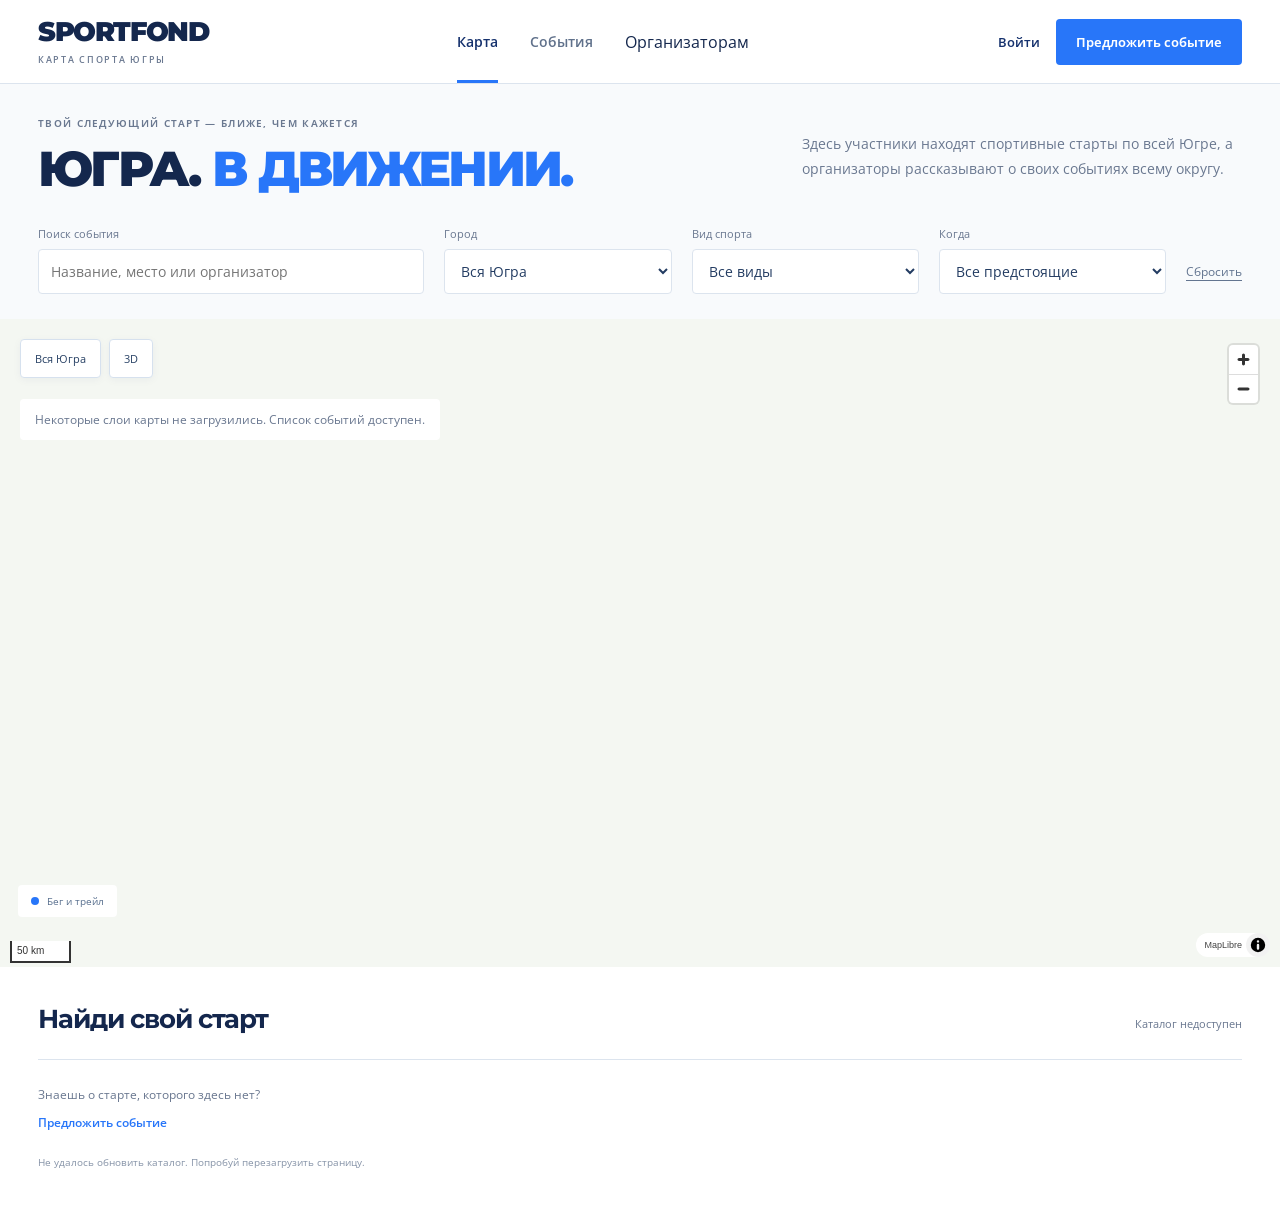
<file: index.html>
<!doctype html><html lang="ru"><head><meta charset="utf-8"><meta name="viewport" content="width=device-width,initial-scale=1"><meta name="theme-color" content="#15316d"><meta name="description" content="Карта спортивных событий Югры. Найди свой следующий старт и маршрут."><title>Югра в движении — карта Sportfond</title><link rel="stylesheet" href="assets/vendor/maplibre-gl.css"><link rel="stylesheet" href="assets/draft.css"></head><body><a class="skip" href="#content">К событиям</a><header><a class="brand" href="https://sportfondhm.ru/">SPORTFOND<span>КАРТА СПОРТА ЮГРЫ</span></a><nav aria-label="Основная навигация"><button class="nav-view active" data-view="map" aria-pressed="true">Карта</button><button class="nav-view" data-view="list" aria-pressed="false">События</button><a href="organizers.html" class="organizer-nav">Организаторам</a></nav><div class="home-actions"><a class="home-auth-link" id="home-login" href="organizers.html">Войти</a><a class="home-auth-link" id="home-account" href="organizers.html" hidden>Кабинет</a><button class="home-auth-link" id="home-logout" hidden>Выйти</button><button class="add-event organizer-open">Предложить событие</button></div></header><p id="home-auth-status" role="status" hidden></p><main id="content"><section class="intro"><div><p class="eyebrow">ТВОЙ СЛЕДУЮЩИЙ СТАРТ — БЛИЖЕ, ЧЕМ КАЖЕТСЯ</p><h1>ЮГРА. <span>В ДВИЖЕНИИ.</span></h1></div><p class="project-description">Здесь участники находят спортивные старты по всей Югре, а организаторы рассказывают о своих событиях всему округу.</p></section><form class="filters" id="filters"><label class="search-field"><span>Поиск события</span><input id="search" type="search" placeholder="Название, место или организатор" autocomplete="off"></label><label><span>Город</span><select id="city"><option value="all">Вся Югра</option><option value="hm">Ханты-Мансийск</option><option value="surgut">Сургут</option><option value="nv">Нижневартовск</option><option value="nyagan">Нягань</option></select></label><label><span>Вид спорта</span><select id="sport"><option value="all">Все виды</option><option value="run">Бег и трейл</option><option value="ski">Лыжи</option><option value="bike">Велоспорт</option><option value="triathlon">Триатлон</option></select></label><label><span>Когда</span><select id="period"><option value="all">Все предстоящие</option><option value="month">Ближайшие 30 дней</option><option value="summer">Лето 2027</option></select></label><button class="reset" type="reset">Сбросить</button></form><div class="workspace" data-view="map"><aside class="event-list" aria-label="Список событий"><div class="list-heading"><h2>Найди свой старт</h2><p id="result-count" role="status">Загружаем события…</p></div><template id="event-card-template"><article class="event-card"><button class="event-select" aria-label="Выбрать WOOD TRAIL на карте"><div class="event-photo"><img src="assets/wood-trail.jpg" alt="Участники WOOD TRAIL на старте"><span class="date-badge"><b>25</b><span>ИЮЛЯ 2027</span></span></div><div class="event-body"><p class="category">БЕГ И ТРЕЙЛ · ХАНТЫ-МАНСИЙСК</p><h3>WOOD TRAIL</h3><p class="event-description">Лес. Тропа. Твой характер.<br>Встречаемся в Самаровском чугасе.</p><div class="distance-tags"><span>700 м</span><span>1,5 км</span><span>3 км</span><span>10 км</span><span>30 км</span><span>Эстафета</span></div><div class="card-bottom"><span>Долина ручьёв</span><span>На карте</span></div></div></button><a class="event-link" href="https://sportfondhm.ru/woodtrail/" target="_blank" rel="noreferrer">О событии и регистрация</a></article></template><div class="empty" hidden><h3>Пока без совпадений</h3><p>Попробуй другой город, период или вид спорта.</p><button class="clear-empty">Сбросить фильтры</button></div><div class="list-note"><p>Знаешь о старте, которого здесь нет?</p><button class="organizer-open">Предложить событие</button></div><p class="catalog-note">Мероприятия публикуются после проверки организатора.</p></aside><section class="map-panel" aria-label="Интерактивная карта событий"><div id="map" role="region" aria-label="Карта Югры"></div><div class="map-tools"><button id="region-view">Вся Югра</button><button id="map-tilt" aria-pressed="false">3D</button></div><div class="map-notice" id="map-status" role="status">Загружаем карту…</div><div class="map-legend"><span class="legend-dot"></span> Бег и трейл</div></section></div></main><dialog id="organizer-dialog" aria-labelledby="organizer-title"><button class="dialog-close">Закрыть</button><p class="eyebrow">ОБЪЕДИНЯЕМ СОБЫТИЯ ЮГРЫ</p><h2 id="organizer-title">Твой старт.<br>На общей карте.</h2><p>Расскажи о событии: название, город и место, дата, вид спорта, ссылка на регистрацию и контакты организатора.</p><p>Войди по коду из письма, заполни профиль организатора и добавь событие. Профили и мероприятия проходят проверку перед публикацией.</p><a class="button" href="organizers.html">Войти или зарегистрироваться</a></dialog><script src="assets/vendor/maplibre-gl.js"></script><script src="assets/map-styles.js"></script><script src="assets/draft.js"></script><script src="assets/catalog.js"></script><script src="assets/home-auth.js"></script></body></html>
</file>
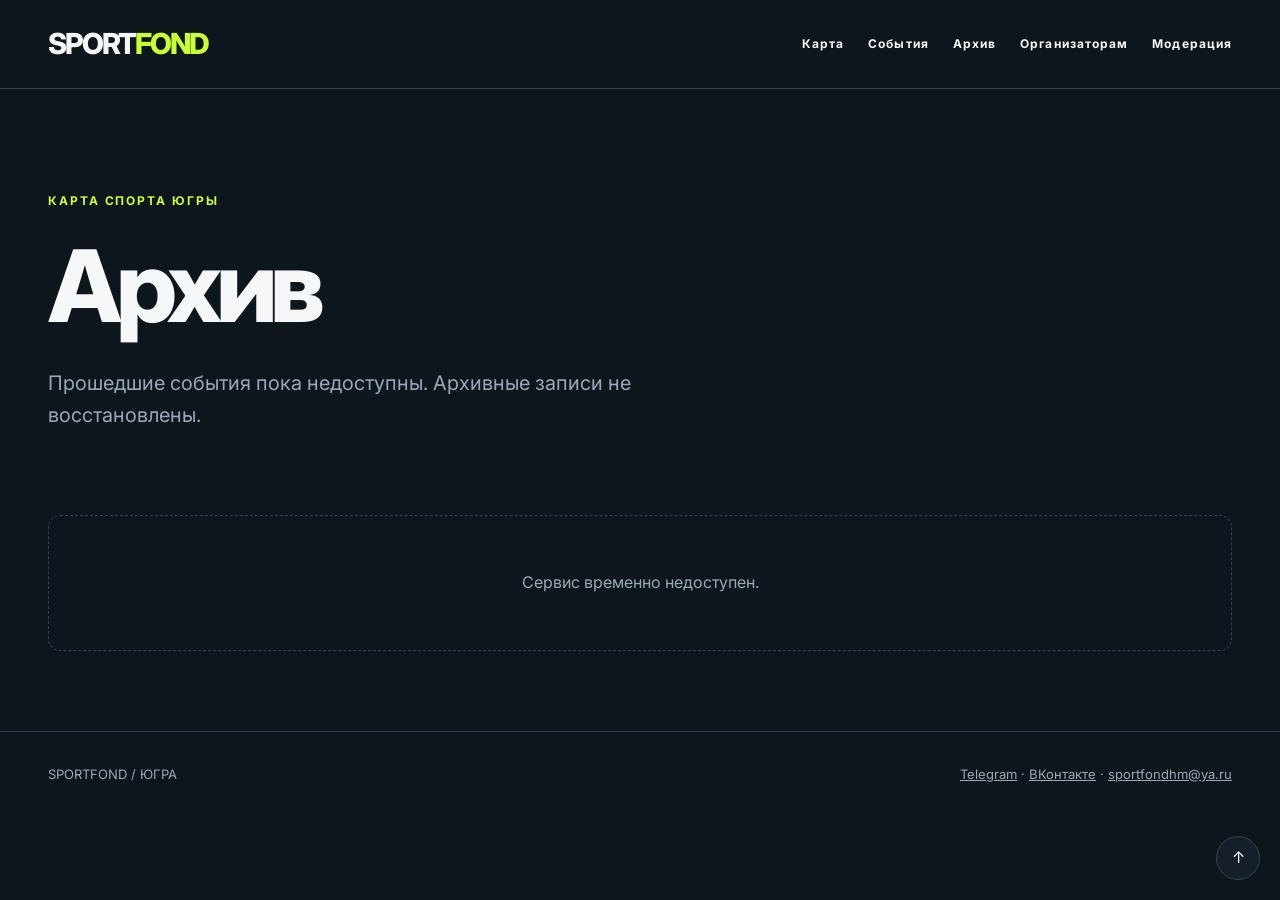
<file: archive.html>
<!doctype html><html lang="ru"><head><meta charset="utf-8"><meta name="viewport" content="width=device-width,initial-scale=1"><meta name="theme-color" content="#0d151d"><meta name="description" content="Архив — спортивные проекты Sportfond в Югре"><title>Архив · Sportfond</title><link rel="stylesheet" href="assets/site.css"></head><body class="" id="top"><header><div class="bar"><a class="brand" href="index.html" aria-label="Sportfond, главная">SPORT<span>FOND</span></a><nav aria-label="Основное меню"><a href="index.html">Карта</a><a href="events.html">События</a><a href="archive.html">Архив</a><a href="organizers.html">Организаторам</a><a href="moderation.html">Модерация</a></nav></div></header><main><section class="hero"><p class="eyebrow">Карта спорта Югры</p><h1>Архив</h1><p class="lead">Прошедшие события пока недоступны. Архивные записи не восстановлены.</p></section><div class="empty">Сервис временно недоступен.</div></main><footer><div><span>SPORTFOND / ЮГРА</span><span><a href="https://t.me/sportfond86">Telegram</a> · <a href="https://vk.ru/sportfondhm">ВКонтакте</a> · <a href="mailto:sportfondhm@ya.ru">sportfondhm@ya.ru</a></span></div></footer><a class="top" href="#top" aria-label="Вернуться наверх">↑</a></body></html>
</file>
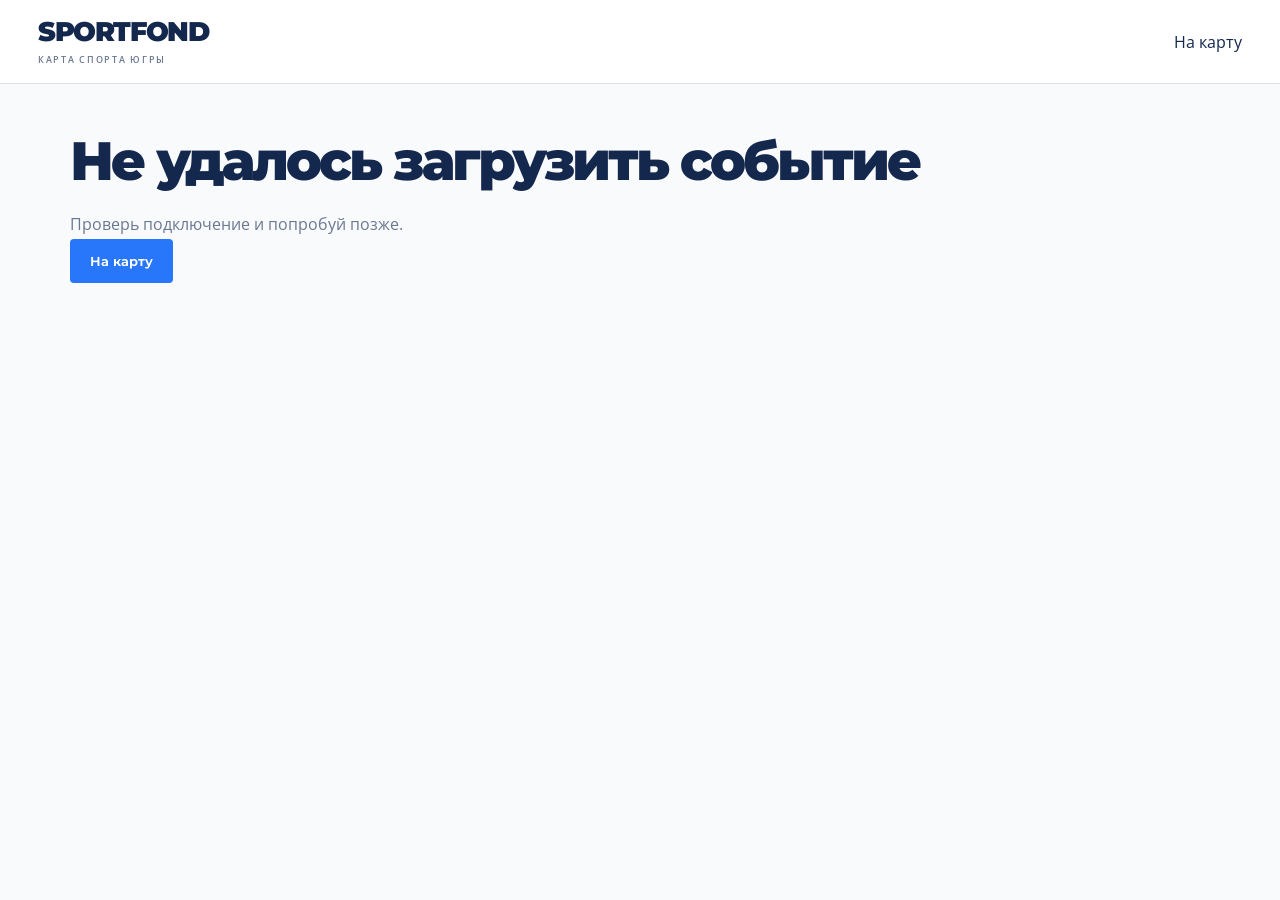
<file: event.html>
<!doctype html><html lang="ru"><head><meta charset="utf-8"><meta name="viewport" content="width=device-width,initial-scale=1"><title>Событие — карта Sportfond</title><link rel="stylesheet" href="assets/draft.css"><link rel="stylesheet" href="assets/accounts.css"></head><body><header><a class="brand" href="index.html">SPORTFOND<span>КАРТА СПОРТА ЮГРЫ</span></a><a href="index.html">На карту</a></header><main class="account-wrap" id="event-content"><p role="status">Загружаем событие…</p></main><script src="assets/event-page.js"></script></body></html>
</file>
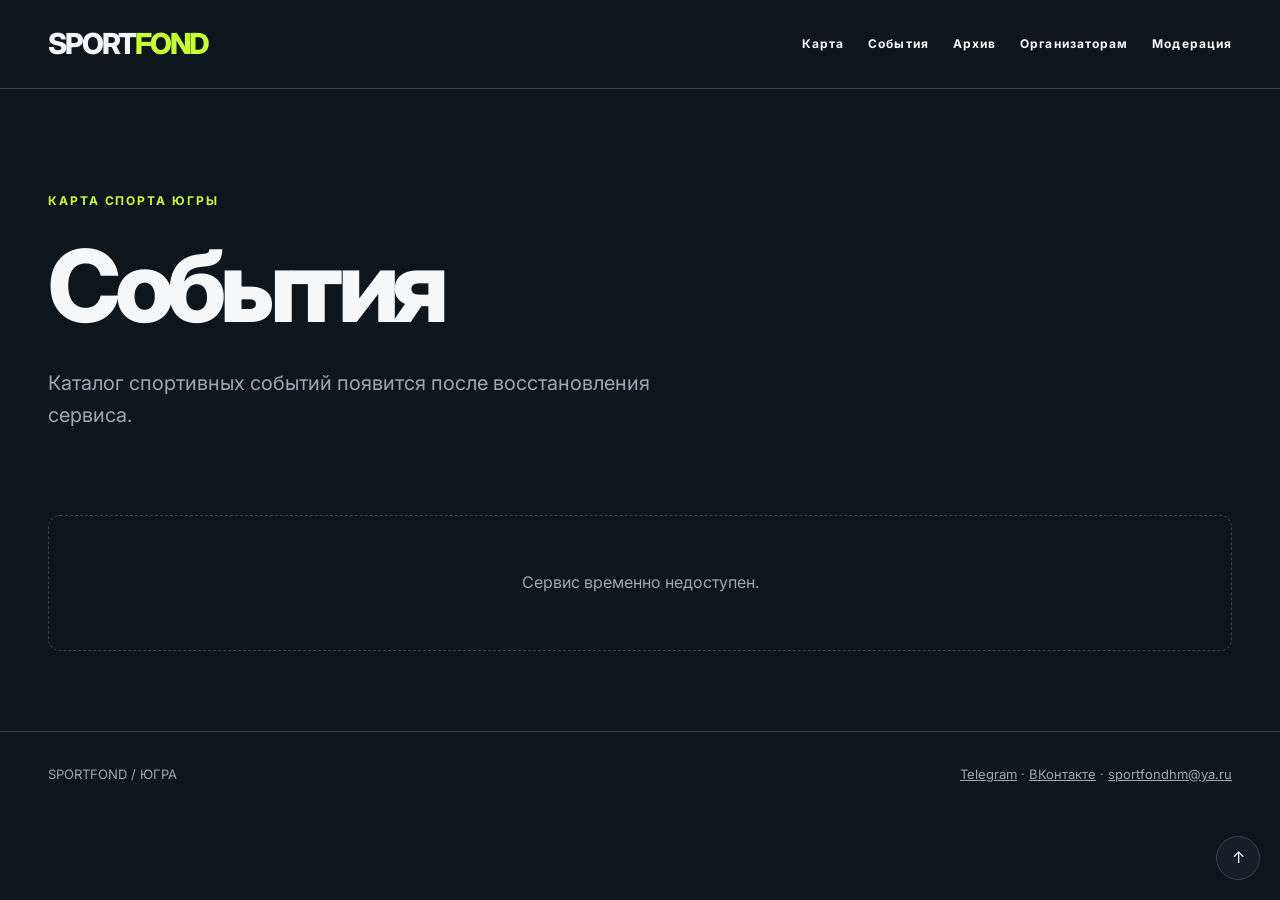
<file: events.html>
<!doctype html><html lang="ru"><head><meta charset="utf-8"><meta name="viewport" content="width=device-width,initial-scale=1"><meta name="theme-color" content="#0d151d"><meta name="description" content="События — спортивные проекты Sportfond в Югре"><title>События · Sportfond</title><link rel="stylesheet" href="assets/site.css"></head><body class="" id="top"><header><div class="bar"><a class="brand" href="index.html" aria-label="Sportfond, главная">SPORT<span>FOND</span></a><nav aria-label="Основное меню"><a href="index.html">Карта</a><a href="events.html">События</a><a href="archive.html">Архив</a><a href="organizers.html">Организаторам</a><a href="moderation.html">Модерация</a></nav></div></header><main><section class="hero"><p class="eyebrow">Карта спорта Югры</p><h1>События</h1><p class="lead">Каталог спортивных событий появится после восстановления сервиса.</p></section><div class="empty">Сервис временно недоступен.</div></main><footer><div><span>SPORTFOND / ЮГРА</span><span><a href="https://t.me/sportfond86">Telegram</a> · <a href="https://vk.ru/sportfondhm">ВКонтакте</a> · <a href="mailto:sportfondhm@ya.ru">sportfondhm@ya.ru</a></span></div></footer><a class="top" href="#top" aria-label="Вернуться наверх">↑</a></body></html>
</file>
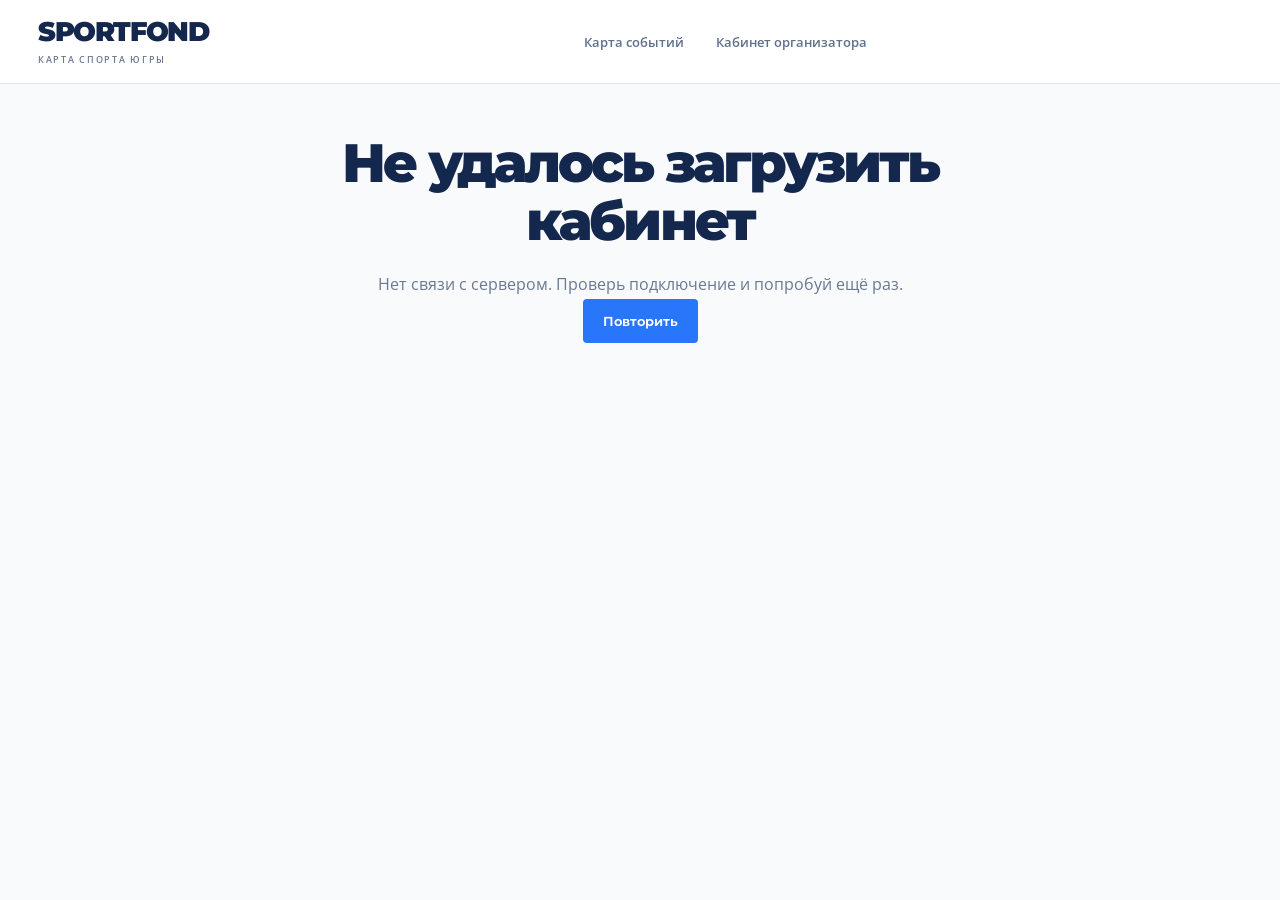
<file: moderation.html>
<!doctype html><html lang="ru"><head><meta charset="utf-8"><meta name="viewport" content="width=device-width,initial-scale=1"><meta name="theme-color" content="#15316d"><title>Администрирование карты — Sportfond</title><link rel="stylesheet" href="assets/draft.css"><link rel="stylesheet" href="assets/accounts.css"><link rel="stylesheet" href="assets/vendor/maplibre-gl.css"></head><body><header><a class="brand" href="index.html">SPORTFOND<span>КАРТА СПОРТА ЮГРЫ</span></a><nav><a href="index.html">Карта событий</a><a href="organizers.html">Кабинет организатора</a></nav><div class="account-header"><span id="account-email"></span><button id="logout" hidden>Выйти</button></div></header><main class="account-wrap" id="account-root" data-page="admin"><p role="status">Проверяем вход…</p></main><dialog id="event-dialog" aria-labelledby="event-form-title"></dialog><dialog id="point-dialog"><button type="button" id="point-close">Закрыть</button><h2>Место события</h2><p>Нажми на карту, чтобы поставить точку. Координаты также можно ввести вручную в анкете.</p><div id="point-map"></div><p id="point-coordinates" role="status"></p><button class="button" id="point-use" disabled>Использовать точку</button></dialog><script src="assets/vendor/maplibre-gl.js"></script><script src="assets/map-styles.js"></script><script src="assets/accounts.js"></script></body></html>
</file>
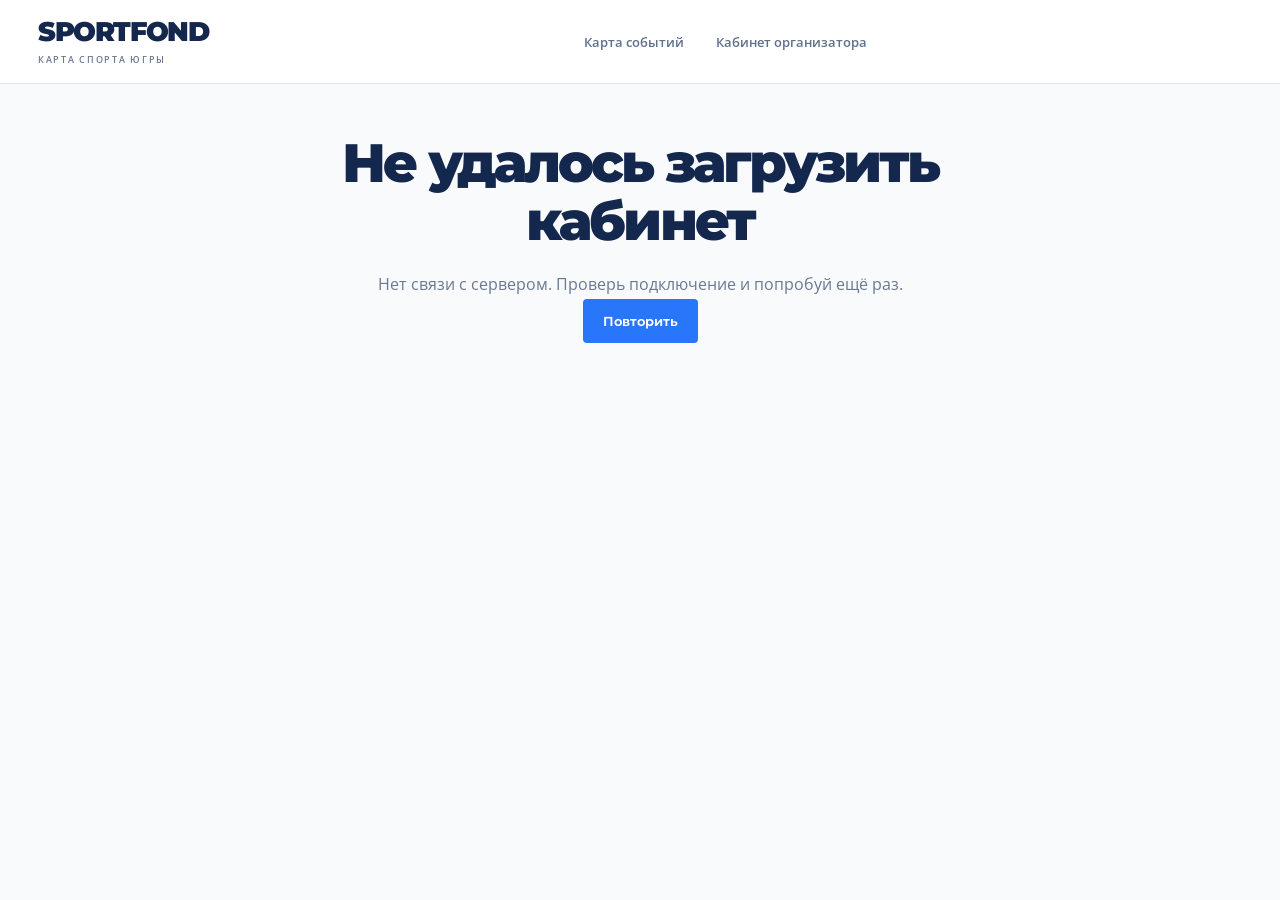
<file: organizers.html>
<!doctype html><html lang="ru"><head><meta charset="utf-8"><meta name="viewport" content="width=device-width,initial-scale=1"><meta name="theme-color" content="#15316d"><title>Кабинет организатора — Sportfond</title><link rel="stylesheet" href="assets/draft.css"><link rel="stylesheet" href="assets/accounts.css"><link rel="stylesheet" href="assets/vendor/maplibre-gl.css"></head><body><header><a class="brand" href="index.html">SPORTFOND<span>КАРТА СПОРТА ЮГРЫ</span></a><nav><a href="index.html">Карта событий</a><a href="organizers.html">Кабинет организатора</a></nav><div class="account-header"><span id="account-email"></span><button id="logout" hidden>Выйти</button></div></header><main class="account-wrap" id="account-root" data-page="organizer"><p role="status">Проверяем вход…</p></main><dialog id="event-dialog" aria-labelledby="event-form-title"></dialog><dialog id="point-dialog"><button type="button" id="point-close">Закрыть</button><h2>Место события</h2><p>Нажми на карту, чтобы поставить точку. Координаты также можно ввести вручную в анкете.</p><div id="point-map"></div><p id="point-coordinates" role="status"></p><button class="button" id="point-use" disabled>Использовать точку</button></dialog><script src="assets/vendor/maplibre-gl.js"></script><script src="assets/map-styles.js"></script><script src="assets/accounts.js"></script></body></html>
</file>
<file: assets/vendor/maplibre-gl.css>
.maplibregl-map{font:12px/20px Helvetica Neue,Arial,Helvetica,sans-serif;overflow:hidden;position:relative;-webkit-tap-highlight-color:rgb(0,0,0,0)}.maplibregl-canvas{left:0;position:absolute;top:0}.maplibregl-map:fullscreen{height:100%;width:100%}.maplibregl-ctrl-group button.maplibregl-ctrl-compass{touch-action:none}.maplibregl-canvas-container.maplibregl-interactive,.maplibregl-ctrl-group button.maplibregl-ctrl-compass{cursor:grab;-webkit-user-select:none;-moz-user-select:none;user-select:none}.maplibregl-canvas-container.maplibregl-interactive.maplibregl-track-pointer{cursor:pointer}.maplibregl-canvas-container.maplibregl-interactive:active,.maplibregl-ctrl-group button.maplibregl-ctrl-compass:active{cursor:grabbing}.maplibregl-canvas-container.maplibregl-touch-zoom-rotate,.maplibregl-canvas-container.maplibregl-touch-zoom-rotate .maplibregl-canvas{touch-action:pan-x pan-y}.maplibregl-canvas-container.maplibregl-touch-drag-pan,.maplibregl-canvas-container.maplibregl-touch-drag-pan .maplibregl-canvas{touch-action:pinch-zoom}.maplibregl-canvas-container.maplibregl-touch-zoom-rotate.maplibregl-touch-drag-pan,.maplibregl-canvas-container.maplibregl-touch-zoom-rotate.maplibregl-touch-drag-pan .maplibregl-canvas{touch-action:none}.maplibregl-canvas-container.maplibregl-touch-drag-pan.maplibregl-cooperative-gestures,.maplibregl-canvas-container.maplibregl-touch-drag-pan.maplibregl-cooperative-gestures .maplibregl-canvas{touch-action:pan-x pan-y}.maplibregl-ctrl-bottom-left,.maplibregl-ctrl-bottom-right,.maplibregl-ctrl-top-left,.maplibregl-ctrl-top-right{pointer-events:none;position:absolute;z-index:2}.maplibregl-ctrl-top-left{left:0;top:0}.maplibregl-ctrl-top-right{right:0;top:0}.maplibregl-ctrl-bottom-left{bottom:0;left:0}.maplibregl-ctrl-bottom-right{bottom:0;right:0}.maplibregl-ctrl{clear:both;pointer-events:auto;transform:translate(0)}.maplibregl-ctrl-top-left .maplibregl-ctrl{float:left;margin:10px 0 0 10px}.maplibregl-ctrl-top-right .maplibregl-ctrl{float:right;margin:10px 10px 0 0}.maplibregl-ctrl-bottom-left .maplibregl-ctrl{float:left;margin:0 0 10px 10px}.maplibregl-ctrl-bottom-right .maplibregl-ctrl{float:right;margin:0 10px 10px 0}.maplibregl-ctrl-group{background:#fff;border-radius:4px}.maplibregl-ctrl-group:not(:empty){box-shadow:0 0 0 2px rgba(0,0,0,.1)}@media (forced-colors:active){.maplibregl-ctrl-group:not(:empty){box-shadow:0 0 0 2px ButtonText}}.maplibregl-ctrl-group button{background-color:transparent;border:0;box-sizing:border-box;cursor:pointer;display:block;height:29px;outline:none;padding:0;width:29px}.maplibregl-ctrl-group button+button{border-top:1px solid #ddd}.maplibregl-ctrl button .maplibregl-ctrl-icon{background-position:50%;background-repeat:no-repeat;display:block;height:100%;width:100%}@media (forced-colors:active){.maplibregl-ctrl-icon{background-color:transparent}.maplibregl-ctrl-group button+button{border-top:1px solid ButtonText}}.maplibregl-ctrl button::-moz-focus-inner{border:0;padding:0}.maplibregl-ctrl-attrib-button:focus,.maplibregl-ctrl-group button:focus{box-shadow:0 0 2px 2px #0096ff}.maplibregl-ctrl button:disabled{cursor:not-allowed}.maplibregl-ctrl button:disabled .maplibregl-ctrl-icon{opacity:.25}@media (hover:hover){.maplibregl-ctrl button:not(:disabled):hover{background-color:rgba(0,0,0,.05)}}.maplibregl-ctrl button:not(:disabled):active{background-color:rgba(0,0,0,.05)}.maplibregl-ctrl-group button:focus:focus-visible{box-shadow:0 0 2px 2px #0096ff}.maplibregl-ctrl-group button:focus:not(:focus-visible){box-shadow:none}.maplibregl-ctrl-group button:focus:first-child{border-radius:4px 4px 0 0}.maplibregl-ctrl-group button:focus:last-child{border-radius:0 0 4px 4px}.maplibregl-ctrl-group button:focus:only-child{border-radius:inherit}.maplibregl-ctrl button.maplibregl-ctrl-zoom-out .maplibregl-ctrl-icon{background-image:url("data:image/svg+xml;charset=utf-8,%3Csvg xmlns='http://www.w3.org/2000/svg' width='29' height='29' fill='%23333' viewBox='0 0 29 29'%3E%3Cpath d='M10 13c-.75 0-1.5.75-1.5 1.5S9.25 16 10 16h9c.75 0 1.5-.75 1.5-1.5S19.75 13 19 13z'/%3E%3C/svg%3E")}.maplibregl-ctrl button.maplibregl-ctrl-zoom-in .maplibregl-ctrl-icon{background-image:url("data:image/svg+xml;charset=utf-8,%3Csvg xmlns='http://www.w3.org/2000/svg' width='29' height='29' fill='%23333' viewBox='0 0 29 29'%3E%3Cpath d='M14.5 8.5c-.75 0-1.5.75-1.5 1.5v3h-3c-.75 0-1.5.75-1.5 1.5S9.25 16 10 16h3v3c0 .75.75 1.5 1.5 1.5S16 19.75 16 19v-3h3c.75 0 1.5-.75 1.5-1.5S19.75 13 19 13h-3v-3c0-.75-.75-1.5-1.5-1.5'/%3E%3C/svg%3E")}@media (forced-colors:active){.maplibregl-ctrl button.maplibregl-ctrl-zoom-out .maplibregl-ctrl-icon{background-image:url("data:image/svg+xml;charset=utf-8,%3Csvg xmlns='http://www.w3.org/2000/svg' width='29' height='29' fill='%23fff' viewBox='0 0 29 29'%3E%3Cpath d='M10 13c-.75 0-1.5.75-1.5 1.5S9.25 16 10 16h9c.75 0 1.5-.75 1.5-1.5S19.75 13 19 13z'/%3E%3C/svg%3E")}.maplibregl-ctrl button.maplibregl-ctrl-zoom-in .maplibregl-ctrl-icon{background-image:url("data:image/svg+xml;charset=utf-8,%3Csvg xmlns='http://www.w3.org/2000/svg' width='29' height='29' fill='%23fff' viewBox='0 0 29 29'%3E%3Cpath d='M14.5 8.5c-.75 0-1.5.75-1.5 1.5v3h-3c-.75 0-1.5.75-1.5 1.5S9.25 16 10 16h3v3c0 .75.75 1.5 1.5 1.5S16 19.75 16 19v-3h3c.75 0 1.5-.75 1.5-1.5S19.75 13 19 13h-3v-3c0-.75-.75-1.5-1.5-1.5'/%3E%3C/svg%3E")}}@media (forced-colors:active) and (prefers-color-scheme:light){.maplibregl-ctrl button.maplibregl-ctrl-zoom-out .maplibregl-ctrl-icon{background-image:url("data:image/svg+xml;charset=utf-8,%3Csvg xmlns='http://www.w3.org/2000/svg' width='29' height='29' viewBox='0 0 29 29'%3E%3Cpath d='M10 13c-.75 0-1.5.75-1.5 1.5S9.25 16 10 16h9c.75 0 1.5-.75 1.5-1.5S19.75 13 19 13z'/%3E%3C/svg%3E")}.maplibregl-ctrl button.maplibregl-ctrl-zoom-in .maplibregl-ctrl-icon{background-image:url("data:image/svg+xml;charset=utf-8,%3Csvg xmlns='http://www.w3.org/2000/svg' width='29' height='29' viewBox='0 0 29 29'%3E%3Cpath d='M14.5 8.5c-.75 0-1.5.75-1.5 1.5v3h-3c-.75 0-1.5.75-1.5 1.5S9.25 16 10 16h3v3c0 .75.75 1.5 1.5 1.5S16 19.75 16 19v-3h3c.75 0 1.5-.75 1.5-1.5S19.75 13 19 13h-3v-3c0-.75-.75-1.5-1.5-1.5'/%3E%3C/svg%3E")}}.maplibregl-ctrl button.maplibregl-ctrl-fullscreen .maplibregl-ctrl-icon{background-image:url("data:image/svg+xml;charset=utf-8,%3Csvg xmlns='http://www.w3.org/2000/svg' width='29' height='29' fill='%23333' viewBox='0 0 29 29'%3E%3Cpath d='M24 16v5.5c0 1.75-.75 2.5-2.5 2.5H16v-1l3-1.5-4-5.5 1-1 5.5 4 1.5-3zM6 16l1.5 3 5.5-4 1 1-4 5.5 3 1.5v1H7.5C5.75 24 5 23.25 5 21.5V16zm7-11v1l-3 1.5 4 5.5-1 1-5.5-4L6 13H5V7.5C5 5.75 5.75 5 7.5 5zm11 2.5c0-1.75-.75-2.5-2.5-2.5H16v1l3 1.5-4 5.5 1 1 5.5-4 1.5 3h1z'/%3E%3C/svg%3E")}.maplibregl-ctrl button.maplibregl-ctrl-shrink .maplibregl-ctrl-icon{background-image:url("data:image/svg+xml;charset=utf-8,%3Csvg xmlns='http://www.w3.org/2000/svg' width='29' height='29' viewBox='0 0 29 29'%3E%3Cpath d='M18.5 16c-1.75 0-2.5.75-2.5 2.5V24h1l1.5-3 5.5 4 1-1-4-5.5 3-1.5v-1zM13 18.5c0-1.75-.75-2.5-2.5-2.5H5v1l3 1.5L4 24l1 1 5.5-4 1.5 3h1zm3-8c0 1.75.75 2.5 2.5 2.5H24v-1l-3-1.5L25 5l-1-1-5.5 4L17 5h-1zM10.5 13c1.75 0 2.5-.75 2.5-2.5V5h-1l-1.5 3L5 4 4 5l4 5.5L5 12v1z'/%3E%3C/svg%3E")}@media (forced-colors:active){.maplibregl-ctrl button.maplibregl-ctrl-fullscreen .maplibregl-ctrl-icon{background-image:url("data:image/svg+xml;charset=utf-8,%3Csvg xmlns='http://www.w3.org/2000/svg' width='29' height='29' fill='%23fff' viewBox='0 0 29 29'%3E%3Cpath d='M24 16v5.5c0 1.75-.75 2.5-2.5 2.5H16v-1l3-1.5-4-5.5 1-1 5.5 4 1.5-3zM6 16l1.5 3 5.5-4 1 1-4 5.5 3 1.5v1H7.5C5.75 24 5 23.25 5 21.5V16zm7-11v1l-3 1.5 4 5.5-1 1-5.5-4L6 13H5V7.5C5 5.75 5.75 5 7.5 5zm11 2.5c0-1.75-.75-2.5-2.5-2.5H16v1l3 1.5-4 5.5 1 1 5.5-4 1.5 3h1z'/%3E%3C/svg%3E")}.maplibregl-ctrl button.maplibregl-ctrl-shrink .maplibregl-ctrl-icon{background-image:url("data:image/svg+xml;charset=utf-8,%3Csvg xmlns='http://www.w3.org/2000/svg' width='29' height='29' fill='%23fff' viewBox='0 0 29 29'%3E%3Cpath d='M18.5 16c-1.75 0-2.5.75-2.5 2.5V24h1l1.5-3 5.5 4 1-1-4-5.5 3-1.5v-1zM13 18.5c0-1.75-.75-2.5-2.5-2.5H5v1l3 1.5L4 24l1 1 5.5-4 1.5 3h1zm3-8c0 1.75.75 2.5 2.5 2.5H24v-1l-3-1.5L25 5l-1-1-5.5 4L17 5h-1zM10.5 13c1.75 0 2.5-.75 2.5-2.5V5h-1l-1.5 3L5 4 4 5l4 5.5L5 12v1z'/%3E%3C/svg%3E")}}@media (forced-colors:active) and (prefers-color-scheme:light){.maplibregl-ctrl button.maplibregl-ctrl-fullscreen .maplibregl-ctrl-icon{background-image:url("data:image/svg+xml;charset=utf-8,%3Csvg xmlns='http://www.w3.org/2000/svg' width='29' height='29' viewBox='0 0 29 29'%3E%3Cpath d='M24 16v5.5c0 1.75-.75 2.5-2.5 2.5H16v-1l3-1.5-4-5.5 1-1 5.5 4 1.5-3zM6 16l1.5 3 5.5-4 1 1-4 5.5 3 1.5v1H7.5C5.75 24 5 23.25 5 21.5V16zm7-11v1l-3 1.5 4 5.5-1 1-5.5-4L6 13H5V7.5C5 5.75 5.75 5 7.5 5zm11 2.5c0-1.75-.75-2.5-2.5-2.5H16v1l3 1.5-4 5.5 1 1 5.5-4 1.5 3h1z'/%3E%3C/svg%3E")}.maplibregl-ctrl button.maplibregl-ctrl-shrink .maplibregl-ctrl-icon{background-image:url("data:image/svg+xml;charset=utf-8,%3Csvg xmlns='http://www.w3.org/2000/svg' width='29' height='29' viewBox='0 0 29 29'%3E%3Cpath d='M18.5 16c-1.75 0-2.5.75-2.5 2.5V24h1l1.5-3 5.5 4 1-1-4-5.5 3-1.5v-1zM13 18.5c0-1.75-.75-2.5-2.5-2.5H5v1l3 1.5L4 24l1 1 5.5-4 1.5 3h1zm3-8c0 1.75.75 2.5 2.5 2.5H24v-1l-3-1.5L25 5l-1-1-5.5 4L17 5h-1zM10.5 13c1.75 0 2.5-.75 2.5-2.5V5h-1l-1.5 3L5 4 4 5l4 5.5L5 12v1z'/%3E%3C/svg%3E")}}.maplibregl-ctrl button.maplibregl-ctrl-compass .maplibregl-ctrl-icon{background-image:url("data:image/svg+xml;charset=utf-8,%3Csvg xmlns='http://www.w3.org/2000/svg' width='29' height='29' fill='%23333' viewBox='0 0 29 29'%3E%3Cpath d='m10.5 14 4-8 4 8z'/%3E%3Cpath fill='%23ccc' d='m10.5 16 4 8 4-8z'/%3E%3C/svg%3E")}@media (forced-colors:active){.maplibregl-ctrl button.maplibregl-ctrl-compass .maplibregl-ctrl-icon{background-image:url("data:image/svg+xml;charset=utf-8,%3Csvg xmlns='http://www.w3.org/2000/svg' width='29' height='29' fill='%23fff' viewBox='0 0 29 29'%3E%3Cpath d='m10.5 14 4-8 4 8z'/%3E%3Cpath fill='%23ccc' d='m10.5 16 4 8 4-8z'/%3E%3C/svg%3E")}}@media (forced-colors:active) and (prefers-color-scheme:light){.maplibregl-ctrl button.maplibregl-ctrl-compass .maplibregl-ctrl-icon{background-image:url("data:image/svg+xml;charset=utf-8,%3Csvg xmlns='http://www.w3.org/2000/svg' width='29' height='29' viewBox='0 0 29 29'%3E%3Cpath d='m10.5 14 4-8 4 8z'/%3E%3Cpath fill='%23ccc' d='m10.5 16 4 8 4-8z'/%3E%3C/svg%3E")}}.maplibregl-ctrl button.maplibregl-ctrl-globe .maplibregl-ctrl-icon{background-image:url("data:image/svg+xml;charset=utf-8,%3Csvg xmlns='http://www.w3.org/2000/svg' width='22' height='22' fill='none' stroke='%23333' viewBox='0 0 22 22'%3E%3Ccircle cx='11' cy='11' r='8.5'/%3E%3Cpath d='M17.5 11c0 4.819-3.02 8.5-6.5 8.5S4.5 15.819 4.5 11 7.52 2.5 11 2.5s6.5 3.681 6.5 8.5Z'/%3E%3Cpath d='M13.5 11c0 2.447-.331 4.64-.853 6.206-.262.785-.562 1.384-.872 1.777-.314.399-.58.517-.775.517s-.461-.118-.775-.517c-.31-.393-.61-.992-.872-1.777C8.831 15.64 8.5 13.446 8.5 11s.331-4.64.853-6.206c.262-.785.562-1.384.872-1.777.314-.399.58-.517.775-.517s.461.118.775.517c.31.393.61.992.872 1.777.522 1.565.853 3.76.853 6.206Z'/%3E%3Cpath d='M11 7.5c-1.909 0-3.622-.166-4.845-.428-.616-.132-1.08-.283-1.379-.434a1.3 1.3 0 0 1-.224-.138q.07-.058.224-.138c.299-.151.763-.302 1.379-.434C7.378 5.666 9.091 5.5 11 5.5s3.622.166 4.845.428c.616.132 1.08.283 1.379.434.105.053.177.1.224.138q-.07.058-.224.138c-.299.151-.763.302-1.379.434-1.223.262-2.936.428-4.845.428ZM4.486 6.436ZM11 16.5c-1.909 0-3.622-.166-4.845-.428-.616-.132-1.08-.283-1.379-.434a1.3 1.3 0 0 1-.224-.138 1.3 1.3 0 0 1 .224-.138c.299-.151.763-.302 1.379-.434C7.378 14.666 9.091 14.5 11 14.5s3.622.166 4.845.428c.616.132 1.08.283 1.379.434.105.053.177.1.224.138a1.3 1.3 0 0 1-.224.138c-.299.151-.763.302-1.379.434-1.223.262-2.936.428-4.845.428Zm-6.514-1.064ZM11 12.5c-2.46 0-4.672-.222-6.255-.574-.796-.177-1.406-.38-1.805-.59a1.5 1.5 0 0 1-.39-.272.3.3 0 0 1-.047-.064.3.3 0 0 1 .048-.064c.066-.073.189-.167.389-.272.399-.21 1.009-.413 1.805-.59C6.328 9.722 8.54 9.5 11 9.5s4.672.222 6.256.574c.795.177 1.405.38 1.804.59.2.105.323.2.39.272a.3.3 0 0 1 .047.064.3.3 0 0 1-.048.064 1.4 1.4 0 0 1-.389.272c-.399.21-1.009.413-1.804.59-1.584.352-3.796.574-6.256.574Zm-8.501-1.51v.002zm0 .018v.002zm17.002.002v-.002zm0-.018v-.002z'/%3E%3C/svg%3E")}.maplibregl-ctrl button.maplibregl-ctrl-globe-enabled .maplibregl-ctrl-icon{background-image:url("data:image/svg+xml;charset=utf-8,%3Csvg xmlns='http://www.w3.org/2000/svg' width='22' height='22' fill='none' stroke='%2333b5e5' viewBox='0 0 22 22'%3E%3Ccircle cx='11' cy='11' r='8.5'/%3E%3Cpath d='M17.5 11c0 4.819-3.02 8.5-6.5 8.5S4.5 15.819 4.5 11 7.52 2.5 11 2.5s6.5 3.681 6.5 8.5Z'/%3E%3Cpath d='M13.5 11c0 2.447-.331 4.64-.853 6.206-.262.785-.562 1.384-.872 1.777-.314.399-.58.517-.775.517s-.461-.118-.775-.517c-.31-.393-.61-.992-.872-1.777C8.831 15.64 8.5 13.446 8.5 11s.331-4.64.853-6.206c.262-.785.562-1.384.872-1.777.314-.399.58-.517.775-.517s.461.118.775.517c.31.393.61.992.872 1.777.522 1.565.853 3.76.853 6.206Z'/%3E%3Cpath d='M11 7.5c-1.909 0-3.622-.166-4.845-.428-.616-.132-1.08-.283-1.379-.434a1.3 1.3 0 0 1-.224-.138q.07-.058.224-.138c.299-.151.763-.302 1.379-.434C7.378 5.666 9.091 5.5 11 5.5s3.622.166 4.845.428c.616.132 1.08.283 1.379.434.105.053.177.1.224.138q-.07.058-.224.138c-.299.151-.763.302-1.379.434-1.223.262-2.936.428-4.845.428ZM4.486 6.436ZM11 16.5c-1.909 0-3.622-.166-4.845-.428-.616-.132-1.08-.283-1.379-.434a1.3 1.3 0 0 1-.224-.138 1.3 1.3 0 0 1 .224-.138c.299-.151.763-.302 1.379-.434C7.378 14.666 9.091 14.5 11 14.5s3.622.166 4.845.428c.616.132 1.08.283 1.379.434.105.053.177.1.224.138a1.3 1.3 0 0 1-.224.138c-.299.151-.763.302-1.379.434-1.223.262-2.936.428-4.845.428Zm-6.514-1.064ZM11 12.5c-2.46 0-4.672-.222-6.255-.574-.796-.177-1.406-.38-1.805-.59a1.5 1.5 0 0 1-.39-.272.3.3 0 0 1-.047-.064.3.3 0 0 1 .048-.064c.066-.073.189-.167.389-.272.399-.21 1.009-.413 1.805-.59C6.328 9.722 8.54 9.5 11 9.5s4.672.222 6.256.574c.795.177 1.405.38 1.804.59.2.105.323.2.39.272a.3.3 0 0 1 .047.064.3.3 0 0 1-.048.064 1.4 1.4 0 0 1-.389.272c-.399.21-1.009.413-1.804.59-1.584.352-3.796.574-6.256.574Zm-8.501-1.51v.002zm0 .018v.002zm17.002.002v-.002zm0-.018v-.002z'/%3E%3C/svg%3E")}.maplibregl-ctrl button.maplibregl-ctrl-terrain .maplibregl-ctrl-icon{background-image:url("data:image/svg+xml;charset=utf-8,%3Csvg xmlns='http://www.w3.org/2000/svg' width='22' height='22' fill='%23333' viewBox='0 0 22 22'%3E%3Cpath d='m1.754 13.406 4.453-4.851 3.09 3.09 3.281 3.277.969-.969-3.309-3.312 3.844-4.121 6.148 6.886h1.082v-.855l-7.207-8.07-4.84 5.187L6.169 6.57l-5.48 5.965v.871ZM.688 16.844h20.625v1.375H.688Zm0 0'/%3E%3C/svg%3E")}.maplibregl-ctrl button.maplibregl-ctrl-terrain-enabled .maplibregl-ctrl-icon{background-image:url("data:image/svg+xml;charset=utf-8,%3Csvg xmlns='http://www.w3.org/2000/svg' width='22' height='22' fill='%2333b5e5' viewBox='0 0 22 22'%3E%3Cpath d='m1.754 13.406 4.453-4.851 3.09 3.09 3.281 3.277.969-.969-3.309-3.312 3.844-4.121 6.148 6.886h1.082v-.855l-7.207-8.07-4.84 5.187L6.169 6.57l-5.48 5.965v.871ZM.688 16.844h20.625v1.375H.688Zm0 0'/%3E%3C/svg%3E")}.maplibregl-ctrl button.maplibregl-ctrl-geolocate .maplibregl-ctrl-icon{background-image:url("data:image/svg+xml;charset=utf-8,%3Csvg xmlns='http://www.w3.org/2000/svg' width='29' height='29' fill='%23333' viewBox='0 0 20 20'%3E%3Cpath d='M10 4C9 4 9 5 9 5v.1A5 5 0 0 0 5.1 9H5s-1 0-1 1 1 1 1 1h.1A5 5 0 0 0 9 14.9v.1s0 1 1 1 1-1 1-1v-.1a5 5 0 0 0 3.9-3.9h.1s1 0 1-1-1-1-1-1h-.1A5 5 0 0 0 11 5.1V5s0-1-1-1m0 2.5a3.5 3.5 0 1 1 0 7 3.5 3.5 0 1 1 0-7'/%3E%3Ccircle cx='10' cy='10' r='2'/%3E%3C/svg%3E")}.maplibregl-ctrl button.maplibregl-ctrl-geolocate:disabled .maplibregl-ctrl-icon{background-image:url("data:image/svg+xml;charset=utf-8,%3Csvg xmlns='http://www.w3.org/2000/svg' width='29' height='29' fill='%23aaa' viewBox='0 0 20 20'%3E%3Cpath d='M10 4C9 4 9 5 9 5v.1A5 5 0 0 0 5.1 9H5s-1 0-1 1 1 1 1 1h.1A5 5 0 0 0 9 14.9v.1s0 1 1 1 1-1 1-1v-.1a5 5 0 0 0 3.9-3.9h.1s1 0 1-1-1-1-1-1h-.1A5 5 0 0 0 11 5.1V5s0-1-1-1m0 2.5a3.5 3.5 0 1 1 0 7 3.5 3.5 0 1 1 0-7'/%3E%3Ccircle cx='10' cy='10' r='2'/%3E%3Cpath fill='red' d='m14 5 1 1-9 9-1-1z'/%3E%3C/svg%3E")}.maplibregl-ctrl button.maplibregl-ctrl-geolocate.maplibregl-ctrl-geolocate-active .maplibregl-ctrl-icon{background-image:url("data:image/svg+xml;charset=utf-8,%3Csvg xmlns='http://www.w3.org/2000/svg' width='29' height='29' fill='%2333b5e5' viewBox='0 0 20 20'%3E%3Cpath d='M10 4C9 4 9 5 9 5v.1A5 5 0 0 0 5.1 9H5s-1 0-1 1 1 1 1 1h.1A5 5 0 0 0 9 14.9v.1s0 1 1 1 1-1 1-1v-.1a5 5 0 0 0 3.9-3.9h.1s1 0 1-1-1-1-1-1h-.1A5 5 0 0 0 11 5.1V5s0-1-1-1m0 2.5a3.5 3.5 0 1 1 0 7 3.5 3.5 0 1 1 0-7'/%3E%3Ccircle cx='10' cy='10' r='2'/%3E%3C/svg%3E")}.maplibregl-ctrl button.maplibregl-ctrl-geolocate.maplibregl-ctrl-geolocate-active-error .maplibregl-ctrl-icon{background-image:url("data:image/svg+xml;charset=utf-8,%3Csvg xmlns='http://www.w3.org/2000/svg' width='29' height='29' fill='%23e58978' viewBox='0 0 20 20'%3E%3Cpath d='M10 4C9 4 9 5 9 5v.1A5 5 0 0 0 5.1 9H5s-1 0-1 1 1 1 1 1h.1A5 5 0 0 0 9 14.9v.1s0 1 1 1 1-1 1-1v-.1a5 5 0 0 0 3.9-3.9h.1s1 0 1-1-1-1-1-1h-.1A5 5 0 0 0 11 5.1V5s0-1-1-1m0 2.5a3.5 3.5 0 1 1 0 7 3.5 3.5 0 1 1 0-7'/%3E%3Ccircle cx='10' cy='10' r='2'/%3E%3C/svg%3E")}.maplibregl-ctrl button.maplibregl-ctrl-geolocate.maplibregl-ctrl-geolocate-background .maplibregl-ctrl-icon{background-image:url("data:image/svg+xml;charset=utf-8,%3Csvg xmlns='http://www.w3.org/2000/svg' width='29' height='29' fill='%2333b5e5' viewBox='0 0 20 20'%3E%3Cpath d='M10 4C9 4 9 5 9 5v.1A5 5 0 0 0 5.1 9H5s-1 0-1 1 1 1 1 1h.1A5 5 0 0 0 9 14.9v.1s0 1 1 1 1-1 1-1v-.1a5 5 0 0 0 3.9-3.9h.1s1 0 1-1-1-1-1-1h-.1A5 5 0 0 0 11 5.1V5s0-1-1-1m0 2.5a3.5 3.5 0 1 1 0 7 3.5 3.5 0 1 1 0-7'/%3E%3C/svg%3E")}.maplibregl-ctrl button.maplibregl-ctrl-geolocate.maplibregl-ctrl-geolocate-background-error .maplibregl-ctrl-icon{background-image:url("data:image/svg+xml;charset=utf-8,%3Csvg xmlns='http://www.w3.org/2000/svg' width='29' height='29' fill='%23e54e33' viewBox='0 0 20 20'%3E%3Cpath d='M10 4C9 4 9 5 9 5v.1A5 5 0 0 0 5.1 9H5s-1 0-1 1 1 1 1 1h.1A5 5 0 0 0 9 14.9v.1s0 1 1 1 1-1 1-1v-.1a5 5 0 0 0 3.9-3.9h.1s1 0 1-1-1-1-1-1h-.1A5 5 0 0 0 11 5.1V5s0-1-1-1m0 2.5a3.5 3.5 0 1 1 0 7 3.5 3.5 0 1 1 0-7'/%3E%3C/svg%3E")}.maplibregl-ctrl button.maplibregl-ctrl-geolocate.maplibregl-ctrl-geolocate-waiting .maplibregl-ctrl-icon{animation:maplibregl-spin 2s linear infinite}@media (forced-colors:active){.maplibregl-ctrl button.maplibregl-ctrl-geolocate .maplibregl-ctrl-icon{background-image:url("data:image/svg+xml;charset=utf-8,%3Csvg xmlns='http://www.w3.org/2000/svg' width='29' height='29' fill='%23fff' viewBox='0 0 20 20'%3E%3Cpath d='M10 4C9 4 9 5 9 5v.1A5 5 0 0 0 5.1 9H5s-1 0-1 1 1 1 1 1h.1A5 5 0 0 0 9 14.9v.1s0 1 1 1 1-1 1-1v-.1a5 5 0 0 0 3.9-3.9h.1s1 0 1-1-1-1-1-1h-.1A5 5 0 0 0 11 5.1V5s0-1-1-1m0 2.5a3.5 3.5 0 1 1 0 7 3.5 3.5 0 1 1 0-7'/%3E%3Ccircle cx='10' cy='10' r='2'/%3E%3C/svg%3E")}.maplibregl-ctrl button.maplibregl-ctrl-geolocate:disabled .maplibregl-ctrl-icon{background-image:url("data:image/svg+xml;charset=utf-8,%3Csvg xmlns='http://www.w3.org/2000/svg' width='29' height='29' fill='%23999' viewBox='0 0 20 20'%3E%3Cpath d='M10 4C9 4 9 5 9 5v.1A5 5 0 0 0 5.1 9H5s-1 0-1 1 1 1 1 1h.1A5 5 0 0 0 9 14.9v.1s0 1 1 1 1-1 1-1v-.1a5 5 0 0 0 3.9-3.9h.1s1 0 1-1-1-1-1-1h-.1A5 5 0 0 0 11 5.1V5s0-1-1-1m0 2.5a3.5 3.5 0 1 1 0 7 3.5 3.5 0 1 1 0-7'/%3E%3Ccircle cx='10' cy='10' r='2'/%3E%3Cpath fill='red' d='m14 5 1 1-9 9-1-1z'/%3E%3C/svg%3E")}.maplibregl-ctrl button.maplibregl-ctrl-geolocate.maplibregl-ctrl-geolocate-active .maplibregl-ctrl-icon{background-image:url("data:image/svg+xml;charset=utf-8,%3Csvg xmlns='http://www.w3.org/2000/svg' width='29' height='29' fill='%2333b5e5' viewBox='0 0 20 20'%3E%3Cpath d='M10 4C9 4 9 5 9 5v.1A5 5 0 0 0 5.1 9H5s-1 0-1 1 1 1 1 1h.1A5 5 0 0 0 9 14.9v.1s0 1 1 1 1-1 1-1v-.1a5 5 0 0 0 3.9-3.9h.1s1 0 1-1-1-1-1-1h-.1A5 5 0 0 0 11 5.1V5s0-1-1-1m0 2.5a3.5 3.5 0 1 1 0 7 3.5 3.5 0 1 1 0-7'/%3E%3Ccircle cx='10' cy='10' r='2'/%3E%3C/svg%3E")}.maplibregl-ctrl button.maplibregl-ctrl-geolocate.maplibregl-ctrl-geolocate-active-error .maplibregl-ctrl-icon{background-image:url("data:image/svg+xml;charset=utf-8,%3Csvg xmlns='http://www.w3.org/2000/svg' width='29' height='29' fill='%23e58978' viewBox='0 0 20 20'%3E%3Cpath d='M10 4C9 4 9 5 9 5v.1A5 5 0 0 0 5.1 9H5s-1 0-1 1 1 1 1 1h.1A5 5 0 0 0 9 14.9v.1s0 1 1 1 1-1 1-1v-.1a5 5 0 0 0 3.9-3.9h.1s1 0 1-1-1-1-1-1h-.1A5 5 0 0 0 11 5.1V5s0-1-1-1m0 2.5a3.5 3.5 0 1 1 0 7 3.5 3.5 0 1 1 0-7'/%3E%3Ccircle cx='10' cy='10' r='2'/%3E%3C/svg%3E")}.maplibregl-ctrl button.maplibregl-ctrl-geolocate.maplibregl-ctrl-geolocate-background .maplibregl-ctrl-icon{background-image:url("data:image/svg+xml;charset=utf-8,%3Csvg xmlns='http://www.w3.org/2000/svg' width='29' height='29' fill='%2333b5e5' viewBox='0 0 20 20'%3E%3Cpath d='M10 4C9 4 9 5 9 5v.1A5 5 0 0 0 5.1 9H5s-1 0-1 1 1 1 1 1h.1A5 5 0 0 0 9 14.9v.1s0 1 1 1 1-1 1-1v-.1a5 5 0 0 0 3.9-3.9h.1s1 0 1-1-1-1-1-1h-.1A5 5 0 0 0 11 5.1V5s0-1-1-1m0 2.5a3.5 3.5 0 1 1 0 7 3.5 3.5 0 1 1 0-7'/%3E%3C/svg%3E")}.maplibregl-ctrl button.maplibregl-ctrl-geolocate.maplibregl-ctrl-geolocate-background-error .maplibregl-ctrl-icon{background-image:url("data:image/svg+xml;charset=utf-8,%3Csvg xmlns='http://www.w3.org/2000/svg' width='29' height='29' fill='%23e54e33' viewBox='0 0 20 20'%3E%3Cpath d='M10 4C9 4 9 5 9 5v.1A5 5 0 0 0 5.1 9H5s-1 0-1 1 1 1 1 1h.1A5 5 0 0 0 9 14.9v.1s0 1 1 1 1-1 1-1v-.1a5 5 0 0 0 3.9-3.9h.1s1 0 1-1-1-1-1-1h-.1A5 5 0 0 0 11 5.1V5s0-1-1-1m0 2.5a3.5 3.5 0 1 1 0 7 3.5 3.5 0 1 1 0-7'/%3E%3C/svg%3E")}}@media (forced-colors:active) and (prefers-color-scheme:light){.maplibregl-ctrl button.maplibregl-ctrl-geolocate .maplibregl-ctrl-icon{background-image:url("data:image/svg+xml;charset=utf-8,%3Csvg xmlns='http://www.w3.org/2000/svg' width='29' height='29' viewBox='0 0 20 20'%3E%3Cpath d='M10 4C9 4 9 5 9 5v.1A5 5 0 0 0 5.1 9H5s-1 0-1 1 1 1 1 1h.1A5 5 0 0 0 9 14.9v.1s0 1 1 1 1-1 1-1v-.1a5 5 0 0 0 3.9-3.9h.1s1 0 1-1-1-1-1-1h-.1A5 5 0 0 0 11 5.1V5s0-1-1-1m0 2.5a3.5 3.5 0 1 1 0 7 3.5 3.5 0 1 1 0-7'/%3E%3Ccircle cx='10' cy='10' r='2'/%3E%3C/svg%3E")}.maplibregl-ctrl button.maplibregl-ctrl-geolocate:disabled .maplibregl-ctrl-icon{background-image:url("data:image/svg+xml;charset=utf-8,%3Csvg xmlns='http://www.w3.org/2000/svg' width='29' height='29' fill='%23666' viewBox='0 0 20 20'%3E%3Cpath d='M10 4C9 4 9 5 9 5v.1A5 5 0 0 0 5.1 9H5s-1 0-1 1 1 1 1 1h.1A5 5 0 0 0 9 14.9v.1s0 1 1 1 1-1 1-1v-.1a5 5 0 0 0 3.9-3.9h.1s1 0 1-1-1-1-1-1h-.1A5 5 0 0 0 11 5.1V5s0-1-1-1m0 2.5a3.5 3.5 0 1 1 0 7 3.5 3.5 0 1 1 0-7'/%3E%3Ccircle cx='10' cy='10' r='2'/%3E%3Cpath fill='red' d='m14 5 1 1-9 9-1-1z'/%3E%3C/svg%3E")}}@keyframes maplibregl-spin{0%{transform:rotate(0deg)}to{transform:rotate(1turn)}}a.maplibregl-ctrl-logo{background-image:url("data:image/svg+xml;charset=utf-8,%3Csvg xmlns='http://www.w3.org/2000/svg' width='88' height='23' fill='none'%3E%3Cpath fill='%23000' fill-opacity='.4' fill-rule='evenodd' d='M17.408 16.796h-1.827l2.501-12.095h.198l3.324 6.533.988 2.19.988-2.19 3.258-6.533h.181l2.6 12.095h-1.81l-1.218-5.644-.362-1.71-.658 1.71-2.929 5.644h-.098l-2.914-5.644-.757-1.71-.345 1.71zm1.958-3.42-.726 3.663a1.255 1.255 0 0 1-1.232 1.011h-1.827a1.255 1.255 0 0 1-1.229-1.509l2.501-12.095a1.255 1.255 0 0 1 1.23-1.001h.197a1.25 1.25 0 0 1 1.12.685l3.19 6.273 3.125-6.263a1.25 1.25 0 0 1 1.123-.695h.181a1.255 1.255 0 0 1 1.227.991l1.443 6.71a5 5 0 0 1 .314-.787l.009-.016a4.6 4.6 0 0 1 1.777-1.887c.782-.46 1.668-.667 2.611-.667a4.6 4.6 0 0 1 1.7.32l.306.134c.21-.16.474-.256.759-.256h1.694a1.255 1.255 0 0 1 1.212.925 1.255 1.255 0 0 1 1.212-.925h1.711c.284 0 .545.094.755.252.613-.3 1.312-.45 2.075-.45 1.356 0 2.557.445 3.482 1.4q.47.48.763 1.064V4.701a1.255 1.255 0 0 1 1.255-1.255h1.86A1.255 1.255 0 0 1 54.44 4.7v9.194h2.217c.19 0 .37.043.532.118v-4.77c0-.356.147-.678.385-.906a2.42 2.42 0 0 1-.682-1.71c0-.665.267-1.253.735-1.7a2.45 2.45 0 0 1 1.722-.674 2.43 2.43 0 0 1 1.705.675q.318.302.504.683V4.7a1.255 1.255 0 0 1 1.255-1.255h1.744A1.255 1.255 0 0 1 65.812 4.7v3.335a4.8 4.8 0 0 1 1.526-.246c.938 0 1.817.214 2.59.69a4.47 4.47 0 0 1 1.67 1.743v-.98a1.255 1.255 0 0 1 1.256-1.256h1.777c.233 0 .451.064.639.174a3.4 3.4 0 0 1 1.567-.372c.346 0 .861.02 1.285.232a1.25 1.25 0 0 1 .689 1.004 4.7 4.7 0 0 1 .853-.588c.795-.44 1.675-.647 2.61-.647 1.385 0 2.65.39 3.525 1.396.836.938 1.168 2.173 1.168 3.528q-.001.515-.056 1.051a1.255 1.255 0 0 1-.947 1.09l.408.952a1.255 1.255 0 0 1-.477 1.552c-.418.268-.92.463-1.458.612-.613.171-1.304.244-2.049.244-1.06 0-2.043-.207-2.886-.698l-.015-.008c-.798-.48-1.419-1.135-1.818-1.963l-.004-.008a5.8 5.8 0 0 1-.548-2.512q0-.429.053-.843a1.3 1.3 0 0 1-.333-.086l-.166-.004c-.223 0-.426.062-.643.228-.03.024-.142.139-.142.59v3.883a1.255 1.255 0 0 1-1.256 1.256h-1.777a1.255 1.255 0 0 1-1.256-1.256V15.69l-.032.057a4.8 4.8 0 0 1-1.86 1.833 5.04 5.04 0 0 1-2.484.634 4.5 4.5 0 0 1-1.935-.424 1.25 1.25 0 0 1-.764.258h-1.71a1.255 1.255 0 0 1-1.256-1.255V7.687a2.4 2.4 0 0 1-.428.625c.253.23.412.561.412.93v7.553a1.255 1.255 0 0 1-1.256 1.255h-1.843a1.25 1.25 0 0 1-.894-.373c-.228.23-.544.373-.894.373H51.32a1.255 1.255 0 0 1-1.256-1.255v-1.251l-.061.117a4.7 4.7 0 0 1-1.782 1.884 4.77 4.77 0 0 1-2.485.67 5.6 5.6 0 0 1-1.485-.188l.009 2.764a1.255 1.255 0 0 1-1.255 1.259h-1.729a1.255 1.255 0 0 1-1.255-1.255v-3.537a1.255 1.255 0 0 1-1.167.793h-1.679a1.25 1.25 0 0 1-.77-.263 4.5 4.5 0 0 1-1.945.429c-.885 0-1.724-.21-2.495-.632l-.017-.01a5 5 0 0 1-1.081-.836 1.255 1.255 0 0 1-1.254 1.312h-1.81a1.255 1.255 0 0 1-1.228-.99l-.782-3.625-2.044 3.939a1.25 1.25 0 0 1-1.115.676h-.098a1.25 1.25 0 0 1-1.116-.68l-2.061-3.994zM35.92 16.63l.207-.114.223-.15q.493-.356.735-.785l.061-.118.033 1.332h1.678V9.242h-1.694l-.033 1.267q-.133-.329-.526-.658l-.032-.028a3.2 3.2 0 0 0-.668-.428l-.27-.12a3.3 3.3 0 0 0-1.235-.23q-1.136-.001-1.974.493a3.36 3.36 0 0 0-1.3 1.382q-.445.89-.444 2.074 0 1.2.51 2.107a3.8 3.8 0 0 0 1.382 1.381 3.9 3.9 0 0 0 1.893.477q.795 0 1.455-.33zm-2.789-5.38q-.576.675-.575 1.762 0 1.102.559 1.794.576.675 1.645.675a2.25 2.25 0 0 0 .934-.19 2.2 2.2 0 0 0 .468-.29l.178-.161a2.2 2.2 0 0 0 .397-.561q.244-.5.244-1.15v-.115q0-.708-.296-1.267l-.043-.077a2.2 2.2 0 0 0-.633-.709l-.13-.086-.047-.028a2.1 2.1 0 0 0-1.073-.285q-1.052 0-1.629.692zm2.316 2.706c.163-.17.28-.407.28-.83v-.114c0-.292-.06-.508-.15-.68a.96.96 0 0 0-.353-.389.85.85 0 0 0-.464-.127c-.4 0-.56.114-.664.239l-.01.012c-.148.174-.275.45-.275.945 0 .506.122.801.27.99.097.11.266.224.68.224.303 0 .504-.09.687-.269zm7.545 1.705a2.6 2.6 0 0 0 .331.423q.319.33.755.548l.173.074q.65.255 1.49.255 1.02 0 1.844-.493a3.45 3.45 0 0 0 1.316-1.4q.493-.904.493-2.089 0-1.909-.988-2.913-.988-1.02-2.584-1.02-.898 0-1.575.347a3 3 0 0 0-.415.262l-.199.166a3.4 3.4 0 0 0-.64.82V9.242h-1.712v11.553h1.729l-.017-5.134zm.53-1.138q.206.29.48.5l.155.11.053.034q.51.296 1.119.297 1.07 0 1.645-.675.577-.69.576-1.762 0-1.119-.576-1.777-.558-.675-1.645-.675-.435 0-.835.16a2 2 0 0 0-.284.136 2 2 0 0 0-.363.254 2.2 2.2 0 0 0-.46.569l-.082.162a2.6 2.6 0 0 0-.213 1.072v.115q0 .707.296 1.267l.135.211zm.964-.818a1.1 1.1 0 0 0 .367.385.94.94 0 0 0 .476.118c.423 0 .59-.117.687-.23.159-.194.28-.478.28-.95 0-.53-.133-.8-.266-.952l-.021-.025c-.078-.094-.231-.221-.68-.221a1 1 0 0 0-.503.135l-.012.007a.86.86 0 0 0-.335.343c-.073.133-.132.324-.132.614v.115a1.4 1.4 0 0 0 .14.66zm15.7-6.222q.347-.346.346-.856a1.05 1.05 0 0 0-.345-.79 1.18 1.18 0 0 0-.84-.329q-.51 0-.855.33a1.05 1.05 0 0 0-.346.79q0 .51.346.855.345.346.856.346.51 0 .839-.346zm4.337 9.314.033-1.332q.191.403.59.747l.098.081a4 4 0 0 0 .316.224l.223.122a3.2 3.2 0 0 0 1.44.322 3.8 3.8 0 0 0 1.875-.477 3.5 3.5 0 0 0 1.382-1.366q.527-.89.526-2.09 0-1.184-.444-2.073a3.24 3.24 0 0 0-1.283-1.399q-.823-.51-1.942-.51a3.5 3.5 0 0 0-1.527.344l-.086.043-.165.09a3 3 0 0 0-.33.214q-.432.315-.656.707a2 2 0 0 0-.099.198l.082-1.283V4.701h-1.744v12.095zm.473-2.509a2.5 2.5 0 0 0 .566.7q.117.098.245.18l.144.08a2.1 2.1 0 0 0 .975.232q1.07 0 1.645-.675.576-.69.576-1.778 0-1.102-.576-1.777-.56-.691-1.645-.692a2.2 2.2 0 0 0-1.015.235q-.22.113-.415.282l-.15.142a2.1 2.1 0 0 0-.42.594q-.223.479-.223 1.1v.115q0 .705.293 1.26zm2.616-.293c.157-.191.28-.479.28-.967 0-.51-.13-.79-.276-.961l-.021-.026c-.082-.1-.232-.225-.67-.225a.87.87 0 0 0-.681.279l-.012.011c-.154.155-.274.38-.274.807v.115c0 .285.057.499.144.669a1.1 1.1 0 0 0 .367.405c.137.082.28.123.455.123.423 0 .59-.118.686-.23zm8.266-3.013q.345-.13.724-.14l.069-.002q.493 0 .642.099l.247-1.794q-.196-.099-.717-.099a2.3 2.3 0 0 0-.545.063 2 2 0 0 0-.411.148 2.2 2.2 0 0 0-.4.249 2.5 2.5 0 0 0-.485.499 2.7 2.7 0 0 0-.32.581l-.05.137v-1.48h-1.778v7.553h1.777v-3.884q0-.546.159-.943a1.5 1.5 0 0 1 .466-.636 2.5 2.5 0 0 1 .399-.253 2 2 0 0 1 .224-.099zm9.784 2.656.05-.922q0-1.743-.856-2.698-.838-.97-2.584-.97-1.119-.001-2.007.493a3.46 3.46 0 0 0-1.4 1.382q-.493.906-.493 2.106 0 1.07.428 1.975.428.89 1.332 1.432.906.526 2.255.526.973 0 1.668-.185l.044-.012.135-.04q.613-.184.984-.421l-.542-1.267q-.3.162-.642.274l-.297.087q-.51.131-1.3.131-.954 0-1.497-.444a1.6 1.6 0 0 1-.192-.193q-.366-.44-.512-1.234l-.004-.021zm-5.427-1.256-.003.022h3.752v-.138q-.011-.727-.288-1.118a1 1 0 0 0-.156-.176q-.46-.428-1.316-.428-.986 0-1.494.604-.379.45-.494 1.234zm-27.053 2.77V4.7h-1.86v12.095h5.333V15.15zm7.103-5.908v7.553h-1.843V9.242h1.843z'/%3E%3Cpath fill='%23fff' d='m19.63 11.151-.757-1.71-.345 1.71-1.12 5.644h-1.827L18.083 4.7h.197l3.325 6.533.988 2.19.988-2.19L26.839 4.7h.181l2.6 12.095h-1.81l-1.218-5.644-.362-1.71-.658 1.71-2.93 5.644h-.098l-2.913-5.644zm14.836 5.81q-1.02 0-1.893-.478a3.8 3.8 0 0 1-1.381-1.382q-.51-.906-.51-2.106 0-1.185.444-2.074a3.36 3.36 0 0 1 1.3-1.382q.839-.494 1.974-.494a3.3 3.3 0 0 1 1.234.231 3.3 3.3 0 0 1 .97.575q.396.33.527.659l.033-1.267h1.694v7.553H37.18l-.033-1.332q-.279.593-1.02 1.053a3.17 3.17 0 0 1-1.662.444zm.296-1.482q.938 0 1.58-.642.642-.66.642-1.711v-.115q0-.708-.296-1.267a2.2 2.2 0 0 0-.807-.872 2.1 2.1 0 0 0-1.119-.313q-1.053 0-1.629.692-.575.675-.575 1.76 0 1.103.559 1.795.577.675 1.645.675zm6.521-6.237h1.711v1.4q.906-1.597 2.83-1.597 1.596 0 2.584 1.02.988 1.005.988 2.914 0 1.185-.493 2.09a3.46 3.46 0 0 1-1.316 1.399 3.5 3.5 0 0 1-1.844.493q-.954 0-1.662-.329a2.67 2.67 0 0 1-1.086-.97l.017 5.134h-1.728zm4.048 6.22q1.07 0 1.645-.674.577-.69.576-1.762 0-1.119-.576-1.777-.558-.675-1.645-.675-.592 0-1.12.296-.51.28-.822.823-.296.527-.296 1.234v.115q0 .708.296 1.267.313.543.823.855.51.296 1.119.297z'/%3E%3Cpath fill='%23e1e3e9' d='M51.325 4.7h1.86v10.45h3.473v1.646h-5.333zm7.12 4.542h1.843v7.553h-1.843zm.905-1.415a1.16 1.16 0 0 1-.856-.346 1.17 1.17 0 0 1-.346-.856 1.05 1.05 0 0 1 .346-.79q.346-.329.856-.329.494 0 .839.33a1.05 1.05 0 0 1 .345.79 1.16 1.16 0 0 1-.345.855q-.33.346-.84.346zm7.875 9.133a3.17 3.17 0 0 1-1.662-.444q-.723-.46-1.004-1.053l-.033 1.332h-1.71V4.701h1.743v4.657l-.082 1.283q.279-.658 1.086-1.119a3.5 3.5 0 0 1 1.778-.477q1.119 0 1.942.51a3.24 3.24 0 0 1 1.283 1.4q.445.888.444 2.072 0 1.201-.526 2.09a3.5 3.5 0 0 1-1.382 1.366 3.8 3.8 0 0 1-1.876.477zm-.296-1.481q1.069 0 1.645-.675.577-.69.577-1.778 0-1.102-.577-1.776-.56-.691-1.645-.692a2.12 2.12 0 0 0-1.58.659q-.642.641-.642 1.694v.115q0 .71.296 1.267a2.4 2.4 0 0 0 .807.872 2.1 2.1 0 0 0 1.119.313zm5.927-6.237h1.777v1.481q.263-.757.856-1.217a2.14 2.14 0 0 1 1.349-.46q.527 0 .724.098l-.247 1.794q-.149-.099-.642-.099-.774 0-1.416.494-.626.493-.626 1.58v3.883h-1.777V9.242zm9.534 7.718q-1.35 0-2.255-.526-.904-.543-1.332-1.432a4.6 4.6 0 0 1-.428-1.975q0-1.2.493-2.106a3.46 3.46 0 0 1 1.4-1.382q.889-.495 2.007-.494 1.744 0 2.584.97.855.956.856 2.7 0 .444-.05.92h-5.43q.18 1.005.708 1.45.542.443 1.497.443.79 0 1.3-.131a4 4 0 0 0 .938-.362l.542 1.267q-.411.263-1.119.46-.708.198-1.711.197zm1.596-4.558q.016-1.02-.444-1.432-.46-.428-1.316-.428-1.728 0-1.991 1.86z'/%3E%3Cpath d='M5.074 15.948a.484.657 0 0 0-.486.659v1.84a.484.657 0 0 0 .486.659h4.101a.484.657 0 0 0 .486-.659v-1.84a.484.657 0 0 0-.486-.659zm3.56 1.16H5.617v.838h3.017z' style='fill:%23fff;fill-rule:evenodd;stroke-width:1.03600001'/%3E%3Cg style='stroke-width:1.12603545'%3E%3Cpath d='M-9.408-1.416c-3.833-.025-7.056 2.912-7.08 6.615-.02 3.08 1.653 4.832 3.107 6.268.903.892 1.721 1.74 2.32 2.902l-.525-.004c-.543-.003-.992.304-1.24.639a1.87 1.87 0 0 0-.362 1.121l-.011 1.877c-.003.402.104.787.347 1.125.244.338.688.653 1.23.656l4.142.028c.542.003.99-.306 1.238-.641a1.87 1.87 0 0 0 .363-1.121l.012-1.875a1.87 1.87 0 0 0-.348-1.127c-.243-.338-.688-.653-1.23-.656l-.518-.004c.597-1.145 1.425-1.983 2.348-2.87 1.473-1.414 3.18-3.149 3.2-6.226-.016-3.59-2.923-6.684-6.993-6.707m-.006 1.1v.002c3.274.02 5.92 2.532 5.9 5.6-.017 2.706-1.39 4.026-2.863 5.44-1.034.994-2.118 2.033-2.814 3.633-.018.041-.052.055-.075.065q-.013.004-.02.01a.34.34 0 0 1-.226.084.34.34 0 0 1-.224-.086l-.092-.077c-.699-1.615-1.768-2.669-2.781-3.67-1.454-1.435-2.797-2.762-2.78-5.478.02-3.067 2.7-5.545 5.975-5.523m-.02 2.826c-1.62-.01-2.944 1.315-2.955 2.96-.01 1.646 1.295 2.988 2.916 2.999h.002c1.621.01 2.943-1.316 2.953-2.961.011-1.646-1.294-2.988-2.916-2.998m-.005 1.1c1.017.006 1.829.83 1.822 1.89s-.83 1.874-1.848 1.867c-1.018-.006-1.829-.83-1.822-1.89s.83-1.874 1.848-1.868m-2.155 11.857 4.14.025c.271.002.49.305.487.676l-.013 1.875c-.003.37-.224.67-.495.668l-4.14-.025c-.27-.002-.487-.306-.485-.676l.012-1.875c.003-.37.224-.67.494-.668' style='color:%23000;font-style:normal;font-variant:normal;font-weight:400;font-stretch:normal;font-size:medium;line-height:normal;font-family:sans-serif;font-variant-ligatures:normal;font-variant-position:normal;font-variant-caps:normal;font-variant-numeric:normal;font-variant-alternates:normal;font-feature-settings:normal;text-indent:0;text-align:start;text-decoration:none;text-decoration-line:none;text-decoration-style:solid;text-decoration-color:%23000;letter-spacing:normal;word-spacing:normal;text-transform:none;writing-mode:lr-tb;direction:ltr;text-orientation:mixed;dominant-baseline:auto;baseline-shift:baseline;text-anchor:start;white-space:normal;shape-padding:0;clip-rule:evenodd;display:inline;overflow:visible;visibility:visible;opacity:1;isolation:auto;mix-blend-mode:normal;color-interpolation:sRGB;color-interpolation-filters:linearRGB;solid-color:%23000;solid-opacity:1;vector-effect:none;fill:%23000;fill-opacity:.4;fill-rule:evenodd;stroke:none;stroke-width:2.47727823;stroke-linecap:butt;stroke-linejoin:miter;stroke-miterlimit:4;stroke-dasharray:none;stroke-dashoffset:0;stroke-opacity:1;color-rendering:auto;image-rendering:auto;shape-rendering:auto;text-rendering:auto' transform='translate(15.553 2.85)scale(.88807)'/%3E%3Cpath d='M-9.415-.316C-12.69-.338-15.37 2.14-15.39 5.207c-.017 2.716 1.326 4.041 2.78 5.477 1.013 1 2.081 2.055 2.78 3.67l.092.076a.34.34 0 0 0 .225.086.34.34 0 0 0 .227-.083l.019-.01c.022-.009.057-.024.074-.064.697-1.6 1.78-2.64 2.814-3.634 1.473-1.414 2.847-2.733 2.864-5.44.02-3.067-2.627-5.58-5.901-5.601m-.057 8.784c1.621.011 2.944-1.315 2.955-2.96.01-1.646-1.295-2.988-2.916-2.999-1.622-.01-2.945 1.315-2.955 2.96s1.295 2.989 2.916 3' style='clip-rule:evenodd;fill:%23e1e3e9;fill-opacity:1;fill-rule:evenodd;stroke:none;stroke-width:2.47727823;stroke-miterlimit:4;stroke-dasharray:none;stroke-opacity:.4' transform='translate(15.553 2.85)scale(.88807)'/%3E%3Cpath d='M-11.594 15.465c-.27-.002-.492.297-.494.668l-.012 1.876c-.003.371.214.673.485.675l4.14.027c.271.002.492-.298.495-.668l.012-1.877c.003-.37-.215-.672-.485-.674z' style='clip-rule:evenodd;fill:%23fff;fill-opacity:1;fill-rule:evenodd;stroke:none;stroke-width:2.47727823;stroke-miterlimit:4;stroke-dasharray:none;stroke-opacity:.4' transform='translate(15.553 2.85)scale(.88807)'/%3E%3C/g%3E%3C/svg%3E");background-repeat:no-repeat;cursor:pointer;display:block;height:23px;margin:0 0 -4px -4px;overflow:hidden;width:88px}a.maplibregl-ctrl-logo.maplibregl-compact{width:14px}@media (forced-colors:active){a.maplibregl-ctrl-logo{background-color:transparent;background-image:url("data:image/svg+xml;charset=utf-8,%3Csvg xmlns='http://www.w3.org/2000/svg' width='88' height='23' fill='none'%3E%3Cpath fill='%23000' fill-opacity='.4' fill-rule='evenodd' d='M17.408 16.796h-1.827l2.501-12.095h.198l3.324 6.533.988 2.19.988-2.19 3.258-6.533h.181l2.6 12.095h-1.81l-1.218-5.644-.362-1.71-.658 1.71-2.929 5.644h-.098l-2.914-5.644-.757-1.71-.345 1.71zm1.958-3.42-.726 3.663a1.255 1.255 0 0 1-1.232 1.011h-1.827a1.255 1.255 0 0 1-1.229-1.509l2.501-12.095a1.255 1.255 0 0 1 1.23-1.001h.197a1.25 1.25 0 0 1 1.12.685l3.19 6.273 3.125-6.263a1.25 1.25 0 0 1 1.123-.695h.181a1.255 1.255 0 0 1 1.227.991l1.443 6.71a5 5 0 0 1 .314-.787l.009-.016a4.6 4.6 0 0 1 1.777-1.887c.782-.46 1.668-.667 2.611-.667a4.6 4.6 0 0 1 1.7.32l.306.134c.21-.16.474-.256.759-.256h1.694a1.255 1.255 0 0 1 1.212.925 1.255 1.255 0 0 1 1.212-.925h1.711c.284 0 .545.094.755.252.613-.3 1.312-.45 2.075-.45 1.356 0 2.557.445 3.482 1.4q.47.48.763 1.064V4.701a1.255 1.255 0 0 1 1.255-1.255h1.86A1.255 1.255 0 0 1 54.44 4.7v9.194h2.217c.19 0 .37.043.532.118v-4.77c0-.356.147-.678.385-.906a2.42 2.42 0 0 1-.682-1.71c0-.665.267-1.253.735-1.7a2.45 2.45 0 0 1 1.722-.674 2.43 2.43 0 0 1 1.705.675q.318.302.504.683V4.7a1.255 1.255 0 0 1 1.255-1.255h1.744A1.255 1.255 0 0 1 65.812 4.7v3.335a4.8 4.8 0 0 1 1.526-.246c.938 0 1.817.214 2.59.69a4.47 4.47 0 0 1 1.67 1.743v-.98a1.255 1.255 0 0 1 1.256-1.256h1.777c.233 0 .451.064.639.174a3.4 3.4 0 0 1 1.567-.372c.346 0 .861.02 1.285.232a1.25 1.25 0 0 1 .689 1.004 4.7 4.7 0 0 1 .853-.588c.795-.44 1.675-.647 2.61-.647 1.385 0 2.65.39 3.525 1.396.836.938 1.168 2.173 1.168 3.528q-.001.515-.056 1.051a1.255 1.255 0 0 1-.947 1.09l.408.952a1.255 1.255 0 0 1-.477 1.552c-.418.268-.92.463-1.458.612-.613.171-1.304.244-2.049.244-1.06 0-2.043-.207-2.886-.698l-.015-.008c-.798-.48-1.419-1.135-1.818-1.963l-.004-.008a5.8 5.8 0 0 1-.548-2.512q0-.429.053-.843a1.3 1.3 0 0 1-.333-.086l-.166-.004c-.223 0-.426.062-.643.228-.03.024-.142.139-.142.59v3.883a1.255 1.255 0 0 1-1.256 1.256h-1.777a1.255 1.255 0 0 1-1.256-1.256V15.69l-.032.057a4.8 4.8 0 0 1-1.86 1.833 5.04 5.04 0 0 1-2.484.634 4.5 4.5 0 0 1-1.935-.424 1.25 1.25 0 0 1-.764.258h-1.71a1.255 1.255 0 0 1-1.256-1.255V7.687a2.4 2.4 0 0 1-.428.625c.253.23.412.561.412.93v7.553a1.255 1.255 0 0 1-1.256 1.255h-1.843a1.25 1.25 0 0 1-.894-.373c-.228.23-.544.373-.894.373H51.32a1.255 1.255 0 0 1-1.256-1.255v-1.251l-.061.117a4.7 4.7 0 0 1-1.782 1.884 4.77 4.77 0 0 1-2.485.67 5.6 5.6 0 0 1-1.485-.188l.009 2.764a1.255 1.255 0 0 1-1.255 1.259h-1.729a1.255 1.255 0 0 1-1.255-1.255v-3.537a1.255 1.255 0 0 1-1.167.793h-1.679a1.25 1.25 0 0 1-.77-.263 4.5 4.5 0 0 1-1.945.429c-.885 0-1.724-.21-2.495-.632l-.017-.01a5 5 0 0 1-1.081-.836 1.255 1.255 0 0 1-1.254 1.312h-1.81a1.255 1.255 0 0 1-1.228-.99l-.782-3.625-2.044 3.939a1.25 1.25 0 0 1-1.115.676h-.098a1.25 1.25 0 0 1-1.116-.68l-2.061-3.994zM35.92 16.63l.207-.114.223-.15q.493-.356.735-.785l.061-.118.033 1.332h1.678V9.242h-1.694l-.033 1.267q-.133-.329-.526-.658l-.032-.028a3.2 3.2 0 0 0-.668-.428l-.27-.12a3.3 3.3 0 0 0-1.235-.23q-1.136-.001-1.974.493a3.36 3.36 0 0 0-1.3 1.382q-.445.89-.444 2.074 0 1.2.51 2.107a3.8 3.8 0 0 0 1.382 1.381 3.9 3.9 0 0 0 1.893.477q.795 0 1.455-.33zm-2.789-5.38q-.576.675-.575 1.762 0 1.102.559 1.794.576.675 1.645.675a2.25 2.25 0 0 0 .934-.19 2.2 2.2 0 0 0 .468-.29l.178-.161a2.2 2.2 0 0 0 .397-.561q.244-.5.244-1.15v-.115q0-.708-.296-1.267l-.043-.077a2.2 2.2 0 0 0-.633-.709l-.13-.086-.047-.028a2.1 2.1 0 0 0-1.073-.285q-1.052 0-1.629.692zm2.316 2.706c.163-.17.28-.407.28-.83v-.114c0-.292-.06-.508-.15-.68a.96.96 0 0 0-.353-.389.85.85 0 0 0-.464-.127c-.4 0-.56.114-.664.239l-.01.012c-.148.174-.275.45-.275.945 0 .506.122.801.27.99.097.11.266.224.68.224.303 0 .504-.09.687-.269zm7.545 1.705a2.6 2.6 0 0 0 .331.423q.319.33.755.548l.173.074q.65.255 1.49.255 1.02 0 1.844-.493a3.45 3.45 0 0 0 1.316-1.4q.493-.904.493-2.089 0-1.909-.988-2.913-.988-1.02-2.584-1.02-.898 0-1.575.347a3 3 0 0 0-.415.262l-.199.166a3.4 3.4 0 0 0-.64.82V9.242h-1.712v11.553h1.729l-.017-5.134zm.53-1.138q.206.29.48.5l.155.11.053.034q.51.296 1.119.297 1.07 0 1.645-.675.577-.69.576-1.762 0-1.119-.576-1.777-.558-.675-1.645-.675-.435 0-.835.16a2 2 0 0 0-.284.136 2 2 0 0 0-.363.254 2.2 2.2 0 0 0-.46.569l-.082.162a2.6 2.6 0 0 0-.213 1.072v.115q0 .707.296 1.267l.135.211zm.964-.818a1.1 1.1 0 0 0 .367.385.94.94 0 0 0 .476.118c.423 0 .59-.117.687-.23.159-.194.28-.478.28-.95 0-.53-.133-.8-.266-.952l-.021-.025c-.078-.094-.231-.221-.68-.221a1 1 0 0 0-.503.135l-.012.007a.86.86 0 0 0-.335.343c-.073.133-.132.324-.132.614v.115a1.4 1.4 0 0 0 .14.66zm15.7-6.222q.347-.346.346-.856a1.05 1.05 0 0 0-.345-.79 1.18 1.18 0 0 0-.84-.329q-.51 0-.855.33a1.05 1.05 0 0 0-.346.79q0 .51.346.855.345.346.856.346.51 0 .839-.346zm4.337 9.314.033-1.332q.191.403.59.747l.098.081a4 4 0 0 0 .316.224l.223.122a3.2 3.2 0 0 0 1.44.322 3.8 3.8 0 0 0 1.875-.477 3.5 3.5 0 0 0 1.382-1.366q.527-.89.526-2.09 0-1.184-.444-2.073a3.24 3.24 0 0 0-1.283-1.399q-.823-.51-1.942-.51a3.5 3.5 0 0 0-1.527.344l-.086.043-.165.09a3 3 0 0 0-.33.214q-.432.315-.656.707a2 2 0 0 0-.099.198l.082-1.283V4.701h-1.744v12.095zm.473-2.509a2.5 2.5 0 0 0 .566.7q.117.098.245.18l.144.08a2.1 2.1 0 0 0 .975.232q1.07 0 1.645-.675.576-.69.576-1.778 0-1.102-.576-1.777-.56-.691-1.645-.692a2.2 2.2 0 0 0-1.015.235q-.22.113-.415.282l-.15.142a2.1 2.1 0 0 0-.42.594q-.223.479-.223 1.1v.115q0 .705.293 1.26zm2.616-.293c.157-.191.28-.479.28-.967 0-.51-.13-.79-.276-.961l-.021-.026c-.082-.1-.232-.225-.67-.225a.87.87 0 0 0-.681.279l-.012.011c-.154.155-.274.38-.274.807v.115c0 .285.057.499.144.669a1.1 1.1 0 0 0 .367.405c.137.082.28.123.455.123.423 0 .59-.118.686-.23zm8.266-3.013q.345-.13.724-.14l.069-.002q.493 0 .642.099l.247-1.794q-.196-.099-.717-.099a2.3 2.3 0 0 0-.545.063 2 2 0 0 0-.411.148 2.2 2.2 0 0 0-.4.249 2.5 2.5 0 0 0-.485.499 2.7 2.7 0 0 0-.32.581l-.05.137v-1.48h-1.778v7.553h1.777v-3.884q0-.546.159-.943a1.5 1.5 0 0 1 .466-.636 2.5 2.5 0 0 1 .399-.253 2 2 0 0 1 .224-.099zm9.784 2.656.05-.922q0-1.743-.856-2.698-.838-.97-2.584-.97-1.119-.001-2.007.493a3.46 3.46 0 0 0-1.4 1.382q-.493.906-.493 2.106 0 1.07.428 1.975.428.89 1.332 1.432.906.526 2.255.526.973 0 1.668-.185l.044-.012.135-.04q.613-.184.984-.421l-.542-1.267q-.3.162-.642.274l-.297.087q-.51.131-1.3.131-.954 0-1.497-.444a1.6 1.6 0 0 1-.192-.193q-.366-.44-.512-1.234l-.004-.021zm-5.427-1.256-.003.022h3.752v-.138q-.011-.727-.288-1.118a1 1 0 0 0-.156-.176q-.46-.428-1.316-.428-.986 0-1.494.604-.379.45-.494 1.234zm-27.053 2.77V4.7h-1.86v12.095h5.333V15.15zm7.103-5.908v7.553h-1.843V9.242h1.843z'/%3E%3Cpath fill='%23fff' d='m19.63 11.151-.757-1.71-.345 1.71-1.12 5.644h-1.827L18.083 4.7h.197l3.325 6.533.988 2.19.988-2.19L26.839 4.7h.181l2.6 12.095h-1.81l-1.218-5.644-.362-1.71-.658 1.71-2.93 5.644h-.098l-2.913-5.644zm14.836 5.81q-1.02 0-1.893-.478a3.8 3.8 0 0 1-1.381-1.382q-.51-.906-.51-2.106 0-1.185.444-2.074a3.36 3.36 0 0 1 1.3-1.382q.839-.494 1.974-.494a3.3 3.3 0 0 1 1.234.231 3.3 3.3 0 0 1 .97.575q.396.33.527.659l.033-1.267h1.694v7.553H37.18l-.033-1.332q-.279.593-1.02 1.053a3.17 3.17 0 0 1-1.662.444zm.296-1.482q.938 0 1.58-.642.642-.66.642-1.711v-.115q0-.708-.296-1.267a2.2 2.2 0 0 0-.807-.872 2.1 2.1 0 0 0-1.119-.313q-1.053 0-1.629.692-.575.675-.575 1.76 0 1.103.559 1.795.577.675 1.645.675zm6.521-6.237h1.711v1.4q.906-1.597 2.83-1.597 1.596 0 2.584 1.02.988 1.005.988 2.914 0 1.185-.493 2.09a3.46 3.46 0 0 1-1.316 1.399 3.5 3.5 0 0 1-1.844.493q-.954 0-1.662-.329a2.67 2.67 0 0 1-1.086-.97l.017 5.134h-1.728zm4.048 6.22q1.07 0 1.645-.674.577-.69.576-1.762 0-1.119-.576-1.777-.558-.675-1.645-.675-.592 0-1.12.296-.51.28-.822.823-.296.527-.296 1.234v.115q0 .708.296 1.267.313.543.823.855.51.296 1.119.297z'/%3E%3Cpath fill='%23e1e3e9' d='M51.325 4.7h1.86v10.45h3.473v1.646h-5.333zm7.12 4.542h1.843v7.553h-1.843zm.905-1.415a1.16 1.16 0 0 1-.856-.346 1.17 1.17 0 0 1-.346-.856 1.05 1.05 0 0 1 .346-.79q.346-.329.856-.329.494 0 .839.33a1.05 1.05 0 0 1 .345.79 1.16 1.16 0 0 1-.345.855q-.33.346-.84.346zm7.875 9.133a3.17 3.17 0 0 1-1.662-.444q-.723-.46-1.004-1.053l-.033 1.332h-1.71V4.701h1.743v4.657l-.082 1.283q.279-.658 1.086-1.119a3.5 3.5 0 0 1 1.778-.477q1.119 0 1.942.51a3.24 3.24 0 0 1 1.283 1.4q.445.888.444 2.072 0 1.201-.526 2.09a3.5 3.5 0 0 1-1.382 1.366 3.8 3.8 0 0 1-1.876.477zm-.296-1.481q1.069 0 1.645-.675.577-.69.577-1.778 0-1.102-.577-1.776-.56-.691-1.645-.692a2.12 2.12 0 0 0-1.58.659q-.642.641-.642 1.694v.115q0 .71.296 1.267a2.4 2.4 0 0 0 .807.872 2.1 2.1 0 0 0 1.119.313zm5.927-6.237h1.777v1.481q.263-.757.856-1.217a2.14 2.14 0 0 1 1.349-.46q.527 0 .724.098l-.247 1.794q-.149-.099-.642-.099-.774 0-1.416.494-.626.493-.626 1.58v3.883h-1.777V9.242zm9.534 7.718q-1.35 0-2.255-.526-.904-.543-1.332-1.432a4.6 4.6 0 0 1-.428-1.975q0-1.2.493-2.106a3.46 3.46 0 0 1 1.4-1.382q.889-.495 2.007-.494 1.744 0 2.584.97.855.956.856 2.7 0 .444-.05.92h-5.43q.18 1.005.708 1.45.542.443 1.497.443.79 0 1.3-.131a4 4 0 0 0 .938-.362l.542 1.267q-.411.263-1.119.46-.708.198-1.711.197zm1.596-4.558q.016-1.02-.444-1.432-.46-.428-1.316-.428-1.728 0-1.991 1.86z'/%3E%3Cpath d='M5.074 15.948a.484.657 0 0 0-.486.659v1.84a.484.657 0 0 0 .486.659h4.101a.484.657 0 0 0 .486-.659v-1.84a.484.657 0 0 0-.486-.659zm3.56 1.16H5.617v.838h3.017z' style='fill:%23fff;fill-rule:evenodd;stroke-width:1.03600001'/%3E%3Cg style='stroke-width:1.12603545'%3E%3Cpath d='M-9.408-1.416c-3.833-.025-7.056 2.912-7.08 6.615-.02 3.08 1.653 4.832 3.107 6.268.903.892 1.721 1.74 2.32 2.902l-.525-.004c-.543-.003-.992.304-1.24.639a1.87 1.87 0 0 0-.362 1.121l-.011 1.877c-.003.402.104.787.347 1.125.244.338.688.653 1.23.656l4.142.028c.542.003.99-.306 1.238-.641a1.87 1.87 0 0 0 .363-1.121l.012-1.875a1.87 1.87 0 0 0-.348-1.127c-.243-.338-.688-.653-1.23-.656l-.518-.004c.597-1.145 1.425-1.983 2.348-2.87 1.473-1.414 3.18-3.149 3.2-6.226-.016-3.59-2.923-6.684-6.993-6.707m-.006 1.1v.002c3.274.02 5.92 2.532 5.9 5.6-.017 2.706-1.39 4.026-2.863 5.44-1.034.994-2.118 2.033-2.814 3.633-.018.041-.052.055-.075.065q-.013.004-.02.01a.34.34 0 0 1-.226.084.34.34 0 0 1-.224-.086l-.092-.077c-.699-1.615-1.768-2.669-2.781-3.67-1.454-1.435-2.797-2.762-2.78-5.478.02-3.067 2.7-5.545 5.975-5.523m-.02 2.826c-1.62-.01-2.944 1.315-2.955 2.96-.01 1.646 1.295 2.988 2.916 2.999h.002c1.621.01 2.943-1.316 2.953-2.961.011-1.646-1.294-2.988-2.916-2.998m-.005 1.1c1.017.006 1.829.83 1.822 1.89s-.83 1.874-1.848 1.867c-1.018-.006-1.829-.83-1.822-1.89s.83-1.874 1.848-1.868m-2.155 11.857 4.14.025c.271.002.49.305.487.676l-.013 1.875c-.003.37-.224.67-.495.668l-4.14-.025c-.27-.002-.487-.306-.485-.676l.012-1.875c.003-.37.224-.67.494-.668' style='color:%23000;font-style:normal;font-variant:normal;font-weight:400;font-stretch:normal;font-size:medium;line-height:normal;font-family:sans-serif;font-variant-ligatures:normal;font-variant-position:normal;font-variant-caps:normal;font-variant-numeric:normal;font-variant-alternates:normal;font-feature-settings:normal;text-indent:0;text-align:start;text-decoration:none;text-decoration-line:none;text-decoration-style:solid;text-decoration-color:%23000;letter-spacing:normal;word-spacing:normal;text-transform:none;writing-mode:lr-tb;direction:ltr;text-orientation:mixed;dominant-baseline:auto;baseline-shift:baseline;text-anchor:start;white-space:normal;shape-padding:0;clip-rule:evenodd;display:inline;overflow:visible;visibility:visible;opacity:1;isolation:auto;mix-blend-mode:normal;color-interpolation:sRGB;color-interpolation-filters:linearRGB;solid-color:%23000;solid-opacity:1;vector-effect:none;fill:%23000;fill-opacity:.4;fill-rule:evenodd;stroke:none;stroke-width:2.47727823;stroke-linecap:butt;stroke-linejoin:miter;stroke-miterlimit:4;stroke-dasharray:none;stroke-dashoffset:0;stroke-opacity:1;color-rendering:auto;image-rendering:auto;shape-rendering:auto;text-rendering:auto' transform='translate(15.553 2.85)scale(.88807)'/%3E%3Cpath d='M-9.415-.316C-12.69-.338-15.37 2.14-15.39 5.207c-.017 2.716 1.326 4.041 2.78 5.477 1.013 1 2.081 2.055 2.78 3.67l.092.076a.34.34 0 0 0 .225.086.34.34 0 0 0 .227-.083l.019-.01c.022-.009.057-.024.074-.064.697-1.6 1.78-2.64 2.814-3.634 1.473-1.414 2.847-2.733 2.864-5.44.02-3.067-2.627-5.58-5.901-5.601m-.057 8.784c1.621.011 2.944-1.315 2.955-2.96.01-1.646-1.295-2.988-2.916-2.999-1.622-.01-2.945 1.315-2.955 2.96s1.295 2.989 2.916 3' style='clip-rule:evenodd;fill:%23e1e3e9;fill-opacity:1;fill-rule:evenodd;stroke:none;stroke-width:2.47727823;stroke-miterlimit:4;stroke-dasharray:none;stroke-opacity:.4' transform='translate(15.553 2.85)scale(.88807)'/%3E%3Cpath d='M-11.594 15.465c-.27-.002-.492.297-.494.668l-.012 1.876c-.003.371.214.673.485.675l4.14.027c.271.002.492-.298.495-.668l.012-1.877c.003-.37-.215-.672-.485-.674z' style='clip-rule:evenodd;fill:%23fff;fill-opacity:1;fill-rule:evenodd;stroke:none;stroke-width:2.47727823;stroke-miterlimit:4;stroke-dasharray:none;stroke-opacity:.4' transform='translate(15.553 2.85)scale(.88807)'/%3E%3C/g%3E%3C/svg%3E")}}@media (forced-colors:active) and (prefers-color-scheme:light){a.maplibregl-ctrl-logo{background-image:url("data:image/svg+xml;charset=utf-8,%3Csvg xmlns='http://www.w3.org/2000/svg' width='88' height='23' fill='none'%3E%3Cpath fill='%23000' fill-opacity='.4' fill-rule='evenodd' d='M17.408 16.796h-1.827l2.501-12.095h.198l3.324 6.533.988 2.19.988-2.19 3.258-6.533h.181l2.6 12.095h-1.81l-1.218-5.644-.362-1.71-.658 1.71-2.929 5.644h-.098l-2.914-5.644-.757-1.71-.345 1.71zm1.958-3.42-.726 3.663a1.255 1.255 0 0 1-1.232 1.011h-1.827a1.255 1.255 0 0 1-1.229-1.509l2.501-12.095a1.255 1.255 0 0 1 1.23-1.001h.197a1.25 1.25 0 0 1 1.12.685l3.19 6.273 3.125-6.263a1.25 1.25 0 0 1 1.123-.695h.181a1.255 1.255 0 0 1 1.227.991l1.443 6.71a5 5 0 0 1 .314-.787l.009-.016a4.6 4.6 0 0 1 1.777-1.887c.782-.46 1.668-.667 2.611-.667a4.6 4.6 0 0 1 1.7.32l.306.134c.21-.16.474-.256.759-.256h1.694a1.255 1.255 0 0 1 1.212.925 1.255 1.255 0 0 1 1.212-.925h1.711c.284 0 .545.094.755.252.613-.3 1.312-.45 2.075-.45 1.356 0 2.557.445 3.482 1.4q.47.48.763 1.064V4.701a1.255 1.255 0 0 1 1.255-1.255h1.86A1.255 1.255 0 0 1 54.44 4.7v9.194h2.217c.19 0 .37.043.532.118v-4.77c0-.356.147-.678.385-.906a2.42 2.42 0 0 1-.682-1.71c0-.665.267-1.253.735-1.7a2.45 2.45 0 0 1 1.722-.674 2.43 2.43 0 0 1 1.705.675q.318.302.504.683V4.7a1.255 1.255 0 0 1 1.255-1.255h1.744A1.255 1.255 0 0 1 65.812 4.7v3.335a4.8 4.8 0 0 1 1.526-.246c.938 0 1.817.214 2.59.69a4.47 4.47 0 0 1 1.67 1.743v-.98a1.255 1.255 0 0 1 1.256-1.256h1.777c.233 0 .451.064.639.174a3.4 3.4 0 0 1 1.567-.372c.346 0 .861.02 1.285.232a1.25 1.25 0 0 1 .689 1.004 4.7 4.7 0 0 1 .853-.588c.795-.44 1.675-.647 2.61-.647 1.385 0 2.65.39 3.525 1.396.836.938 1.168 2.173 1.168 3.528q-.001.515-.056 1.051a1.255 1.255 0 0 1-.947 1.09l.408.952a1.255 1.255 0 0 1-.477 1.552c-.418.268-.92.463-1.458.612-.613.171-1.304.244-2.049.244-1.06 0-2.043-.207-2.886-.698l-.015-.008c-.798-.48-1.419-1.135-1.818-1.963l-.004-.008a5.8 5.8 0 0 1-.548-2.512q0-.429.053-.843a1.3 1.3 0 0 1-.333-.086l-.166-.004c-.223 0-.426.062-.643.228-.03.024-.142.139-.142.59v3.883a1.255 1.255 0 0 1-1.256 1.256h-1.777a1.255 1.255 0 0 1-1.256-1.256V15.69l-.032.057a4.8 4.8 0 0 1-1.86 1.833 5.04 5.04 0 0 1-2.484.634 4.5 4.5 0 0 1-1.935-.424 1.25 1.25 0 0 1-.764.258h-1.71a1.255 1.255 0 0 1-1.256-1.255V7.687a2.4 2.4 0 0 1-.428.625c.253.23.412.561.412.93v7.553a1.255 1.255 0 0 1-1.256 1.255h-1.843a1.25 1.25 0 0 1-.894-.373c-.228.23-.544.373-.894.373H51.32a1.255 1.255 0 0 1-1.256-1.255v-1.251l-.061.117a4.7 4.7 0 0 1-1.782 1.884 4.77 4.77 0 0 1-2.485.67 5.6 5.6 0 0 1-1.485-.188l.009 2.764a1.255 1.255 0 0 1-1.255 1.259h-1.729a1.255 1.255 0 0 1-1.255-1.255v-3.537a1.255 1.255 0 0 1-1.167.793h-1.679a1.25 1.25 0 0 1-.77-.263 4.5 4.5 0 0 1-1.945.429c-.885 0-1.724-.21-2.495-.632l-.017-.01a5 5 0 0 1-1.081-.836 1.255 1.255 0 0 1-1.254 1.312h-1.81a1.255 1.255 0 0 1-1.228-.99l-.782-3.625-2.044 3.939a1.25 1.25 0 0 1-1.115.676h-.098a1.25 1.25 0 0 1-1.116-.68l-2.061-3.994zM35.92 16.63l.207-.114.223-.15q.493-.356.735-.785l.061-.118.033 1.332h1.678V9.242h-1.694l-.033 1.267q-.133-.329-.526-.658l-.032-.028a3.2 3.2 0 0 0-.668-.428l-.27-.12a3.3 3.3 0 0 0-1.235-.23q-1.136-.001-1.974.493a3.36 3.36 0 0 0-1.3 1.382q-.445.89-.444 2.074 0 1.2.51 2.107a3.8 3.8 0 0 0 1.382 1.381 3.9 3.9 0 0 0 1.893.477q.795 0 1.455-.33zm-2.789-5.38q-.576.675-.575 1.762 0 1.102.559 1.794.576.675 1.645.675a2.25 2.25 0 0 0 .934-.19 2.2 2.2 0 0 0 .468-.29l.178-.161a2.2 2.2 0 0 0 .397-.561q.244-.5.244-1.15v-.115q0-.708-.296-1.267l-.043-.077a2.2 2.2 0 0 0-.633-.709l-.13-.086-.047-.028a2.1 2.1 0 0 0-1.073-.285q-1.052 0-1.629.692zm2.316 2.706c.163-.17.28-.407.28-.83v-.114c0-.292-.06-.508-.15-.68a.96.96 0 0 0-.353-.389.85.85 0 0 0-.464-.127c-.4 0-.56.114-.664.239l-.01.012c-.148.174-.275.45-.275.945 0 .506.122.801.27.99.097.11.266.224.68.224.303 0 .504-.09.687-.269zm7.545 1.705a2.6 2.6 0 0 0 .331.423q.319.33.755.548l.173.074q.65.255 1.49.255 1.02 0 1.844-.493a3.45 3.45 0 0 0 1.316-1.4q.493-.904.493-2.089 0-1.909-.988-2.913-.988-1.02-2.584-1.02-.898 0-1.575.347a3 3 0 0 0-.415.262l-.199.166a3.4 3.4 0 0 0-.64.82V9.242h-1.712v11.553h1.729l-.017-5.134zm.53-1.138q.206.29.48.5l.155.11.053.034q.51.296 1.119.297 1.07 0 1.645-.675.577-.69.576-1.762 0-1.119-.576-1.777-.558-.675-1.645-.675-.435 0-.835.16a2 2 0 0 0-.284.136 2 2 0 0 0-.363.254 2.2 2.2 0 0 0-.46.569l-.082.162a2.6 2.6 0 0 0-.213 1.072v.115q0 .707.296 1.267l.135.211zm.964-.818a1.1 1.1 0 0 0 .367.385.94.94 0 0 0 .476.118c.423 0 .59-.117.687-.23.159-.194.28-.478.28-.95 0-.53-.133-.8-.266-.952l-.021-.025c-.078-.094-.231-.221-.68-.221a1 1 0 0 0-.503.135l-.012.007a.86.86 0 0 0-.335.343c-.073.133-.132.324-.132.614v.115a1.4 1.4 0 0 0 .14.66zm15.7-6.222q.347-.346.346-.856a1.05 1.05 0 0 0-.345-.79 1.18 1.18 0 0 0-.84-.329q-.51 0-.855.33a1.05 1.05 0 0 0-.346.79q0 .51.346.855.345.346.856.346.51 0 .839-.346zm4.337 9.314.033-1.332q.191.403.59.747l.098.081a4 4 0 0 0 .316.224l.223.122a3.2 3.2 0 0 0 1.44.322 3.8 3.8 0 0 0 1.875-.477 3.5 3.5 0 0 0 1.382-1.366q.527-.89.526-2.09 0-1.184-.444-2.073a3.24 3.24 0 0 0-1.283-1.399q-.823-.51-1.942-.51a3.5 3.5 0 0 0-1.527.344l-.086.043-.165.09a3 3 0 0 0-.33.214q-.432.315-.656.707a2 2 0 0 0-.099.198l.082-1.283V4.701h-1.744v12.095zm.473-2.509a2.5 2.5 0 0 0 .566.7q.117.098.245.18l.144.08a2.1 2.1 0 0 0 .975.232q1.07 0 1.645-.675.576-.69.576-1.778 0-1.102-.576-1.777-.56-.691-1.645-.692a2.2 2.2 0 0 0-1.015.235q-.22.113-.415.282l-.15.142a2.1 2.1 0 0 0-.42.594q-.223.479-.223 1.1v.115q0 .705.293 1.26zm2.616-.293c.157-.191.28-.479.28-.967 0-.51-.13-.79-.276-.961l-.021-.026c-.082-.1-.232-.225-.67-.225a.87.87 0 0 0-.681.279l-.012.011c-.154.155-.274.38-.274.807v.115c0 .285.057.499.144.669a1.1 1.1 0 0 0 .367.405c.137.082.28.123.455.123.423 0 .59-.118.686-.23zm8.266-3.013q.345-.13.724-.14l.069-.002q.493 0 .642.099l.247-1.794q-.196-.099-.717-.099a2.3 2.3 0 0 0-.545.063 2 2 0 0 0-.411.148 2.2 2.2 0 0 0-.4.249 2.5 2.5 0 0 0-.485.499 2.7 2.7 0 0 0-.32.581l-.05.137v-1.48h-1.778v7.553h1.777v-3.884q0-.546.159-.943a1.5 1.5 0 0 1 .466-.636 2.5 2.5 0 0 1 .399-.253 2 2 0 0 1 .224-.099zm9.784 2.656.05-.922q0-1.743-.856-2.698-.838-.97-2.584-.97-1.119-.001-2.007.493a3.46 3.46 0 0 0-1.4 1.382q-.493.906-.493 2.106 0 1.07.428 1.975.428.89 1.332 1.432.906.526 2.255.526.973 0 1.668-.185l.044-.012.135-.04q.613-.184.984-.421l-.542-1.267q-.3.162-.642.274l-.297.087q-.51.131-1.3.131-.954 0-1.497-.444a1.6 1.6 0 0 1-.192-.193q-.366-.44-.512-1.234l-.004-.021zm-5.427-1.256-.003.022h3.752v-.138q-.011-.727-.288-1.118a1 1 0 0 0-.156-.176q-.46-.428-1.316-.428-.986 0-1.494.604-.379.45-.494 1.234zm-27.053 2.77V4.7h-1.86v12.095h5.333V15.15zm7.103-5.908v7.553h-1.843V9.242h1.843z'/%3E%3Cpath fill='%23fff' d='m19.63 11.151-.757-1.71-.345 1.71-1.12 5.644h-1.827L18.083 4.7h.197l3.325 6.533.988 2.19.988-2.19L26.839 4.7h.181l2.6 12.095h-1.81l-1.218-5.644-.362-1.71-.658 1.71-2.93 5.644h-.098l-2.913-5.644zm14.836 5.81q-1.02 0-1.893-.478a3.8 3.8 0 0 1-1.381-1.382q-.51-.906-.51-2.106 0-1.185.444-2.074a3.36 3.36 0 0 1 1.3-1.382q.839-.494 1.974-.494a3.3 3.3 0 0 1 1.234.231 3.3 3.3 0 0 1 .97.575q.396.33.527.659l.033-1.267h1.694v7.553H37.18l-.033-1.332q-.279.593-1.02 1.053a3.17 3.17 0 0 1-1.662.444zm.296-1.482q.938 0 1.58-.642.642-.66.642-1.711v-.115q0-.708-.296-1.267a2.2 2.2 0 0 0-.807-.872 2.1 2.1 0 0 0-1.119-.313q-1.053 0-1.629.692-.575.675-.575 1.76 0 1.103.559 1.795.577.675 1.645.675zm6.521-6.237h1.711v1.4q.906-1.597 2.83-1.597 1.596 0 2.584 1.02.988 1.005.988 2.914 0 1.185-.493 2.09a3.46 3.46 0 0 1-1.316 1.399 3.5 3.5 0 0 1-1.844.493q-.954 0-1.662-.329a2.67 2.67 0 0 1-1.086-.97l.017 5.134h-1.728zm4.048 6.22q1.07 0 1.645-.674.577-.69.576-1.762 0-1.119-.576-1.777-.558-.675-1.645-.675-.592 0-1.12.296-.51.28-.822.823-.296.527-.296 1.234v.115q0 .708.296 1.267.313.543.823.855.51.296 1.119.297z'/%3E%3Cpath fill='%23e1e3e9' d='M51.325 4.7h1.86v10.45h3.473v1.646h-5.333zm7.12 4.542h1.843v7.553h-1.843zm.905-1.415a1.16 1.16 0 0 1-.856-.346 1.17 1.17 0 0 1-.346-.856 1.05 1.05 0 0 1 .346-.79q.346-.329.856-.329.494 0 .839.33a1.05 1.05 0 0 1 .345.79 1.16 1.16 0 0 1-.345.855q-.33.346-.84.346zm7.875 9.133a3.17 3.17 0 0 1-1.662-.444q-.723-.46-1.004-1.053l-.033 1.332h-1.71V4.701h1.743v4.657l-.082 1.283q.279-.658 1.086-1.119a3.5 3.5 0 0 1 1.778-.477q1.119 0 1.942.51a3.24 3.24 0 0 1 1.283 1.4q.445.888.444 2.072 0 1.201-.526 2.09a3.5 3.5 0 0 1-1.382 1.366 3.8 3.8 0 0 1-1.876.477zm-.296-1.481q1.069 0 1.645-.675.577-.69.577-1.778 0-1.102-.577-1.776-.56-.691-1.645-.692a2.12 2.12 0 0 0-1.58.659q-.642.641-.642 1.694v.115q0 .71.296 1.267a2.4 2.4 0 0 0 .807.872 2.1 2.1 0 0 0 1.119.313zm5.927-6.237h1.777v1.481q.263-.757.856-1.217a2.14 2.14 0 0 1 1.349-.46q.527 0 .724.098l-.247 1.794q-.149-.099-.642-.099-.774 0-1.416.494-.626.493-.626 1.58v3.883h-1.777V9.242zm9.534 7.718q-1.35 0-2.255-.526-.904-.543-1.332-1.432a4.6 4.6 0 0 1-.428-1.975q0-1.2.493-2.106a3.46 3.46 0 0 1 1.4-1.382q.889-.495 2.007-.494 1.744 0 2.584.97.855.956.856 2.7 0 .444-.05.92h-5.43q.18 1.005.708 1.45.542.443 1.497.443.79 0 1.3-.131a4 4 0 0 0 .938-.362l.542 1.267q-.411.263-1.119.46-.708.198-1.711.197zm1.596-4.558q.016-1.02-.444-1.432-.46-.428-1.316-.428-1.728 0-1.991 1.86z'/%3E%3Cpath d='M5.074 15.948a.484.657 0 0 0-.486.659v1.84a.484.657 0 0 0 .486.659h4.101a.484.657 0 0 0 .486-.659v-1.84a.484.657 0 0 0-.486-.659zm3.56 1.16H5.617v.838h3.017z' style='fill:%23fff;fill-rule:evenodd;stroke-width:1.03600001'/%3E%3Cg style='stroke-width:1.12603545'%3E%3Cpath d='M-9.408-1.416c-3.833-.025-7.056 2.912-7.08 6.615-.02 3.08 1.653 4.832 3.107 6.268.903.892 1.721 1.74 2.32 2.902l-.525-.004c-.543-.003-.992.304-1.24.639a1.87 1.87 0 0 0-.362 1.121l-.011 1.877c-.003.402.104.787.347 1.125.244.338.688.653 1.23.656l4.142.028c.542.003.99-.306 1.238-.641a1.87 1.87 0 0 0 .363-1.121l.012-1.875a1.87 1.87 0 0 0-.348-1.127c-.243-.338-.688-.653-1.23-.656l-.518-.004c.597-1.145 1.425-1.983 2.348-2.87 1.473-1.414 3.18-3.149 3.2-6.226-.016-3.59-2.923-6.684-6.993-6.707m-.006 1.1v.002c3.274.02 5.92 2.532 5.9 5.6-.017 2.706-1.39 4.026-2.863 5.44-1.034.994-2.118 2.033-2.814 3.633-.018.041-.052.055-.075.065q-.013.004-.02.01a.34.34 0 0 1-.226.084.34.34 0 0 1-.224-.086l-.092-.077c-.699-1.615-1.768-2.669-2.781-3.67-1.454-1.435-2.797-2.762-2.78-5.478.02-3.067 2.7-5.545 5.975-5.523m-.02 2.826c-1.62-.01-2.944 1.315-2.955 2.96-.01 1.646 1.295 2.988 2.916 2.999h.002c1.621.01 2.943-1.316 2.953-2.961.011-1.646-1.294-2.988-2.916-2.998m-.005 1.1c1.017.006 1.829.83 1.822 1.89s-.83 1.874-1.848 1.867c-1.018-.006-1.829-.83-1.822-1.89s.83-1.874 1.848-1.868m-2.155 11.857 4.14.025c.271.002.49.305.487.676l-.013 1.875c-.003.37-.224.67-.495.668l-4.14-.025c-.27-.002-.487-.306-.485-.676l.012-1.875c.003-.37.224-.67.494-.668' style='color:%23000;font-style:normal;font-variant:normal;font-weight:400;font-stretch:normal;font-size:medium;line-height:normal;font-family:sans-serif;font-variant-ligatures:normal;font-variant-position:normal;font-variant-caps:normal;font-variant-numeric:normal;font-variant-alternates:normal;font-feature-settings:normal;text-indent:0;text-align:start;text-decoration:none;text-decoration-line:none;text-decoration-style:solid;text-decoration-color:%23000;letter-spacing:normal;word-spacing:normal;text-transform:none;writing-mode:lr-tb;direction:ltr;text-orientation:mixed;dominant-baseline:auto;baseline-shift:baseline;text-anchor:start;white-space:normal;shape-padding:0;clip-rule:evenodd;display:inline;overflow:visible;visibility:visible;opacity:1;isolation:auto;mix-blend-mode:normal;color-interpolation:sRGB;color-interpolation-filters:linearRGB;solid-color:%23000;solid-opacity:1;vector-effect:none;fill:%23000;fill-opacity:.4;fill-rule:evenodd;stroke:none;stroke-width:2.47727823;stroke-linecap:butt;stroke-linejoin:miter;stroke-miterlimit:4;stroke-dasharray:none;stroke-dashoffset:0;stroke-opacity:1;color-rendering:auto;image-rendering:auto;shape-rendering:auto;text-rendering:auto' transform='translate(15.553 2.85)scale(.88807)'/%3E%3Cpath d='M-9.415-.316C-12.69-.338-15.37 2.14-15.39 5.207c-.017 2.716 1.326 4.041 2.78 5.477 1.013 1 2.081 2.055 2.78 3.67l.092.076a.34.34 0 0 0 .225.086.34.34 0 0 0 .227-.083l.019-.01c.022-.009.057-.024.074-.064.697-1.6 1.78-2.64 2.814-3.634 1.473-1.414 2.847-2.733 2.864-5.44.02-3.067-2.627-5.58-5.901-5.601m-.057 8.784c1.621.011 2.944-1.315 2.955-2.96.01-1.646-1.295-2.988-2.916-2.999-1.622-.01-2.945 1.315-2.955 2.96s1.295 2.989 2.916 3' style='clip-rule:evenodd;fill:%23e1e3e9;fill-opacity:1;fill-rule:evenodd;stroke:none;stroke-width:2.47727823;stroke-miterlimit:4;stroke-dasharray:none;stroke-opacity:.4' transform='translate(15.553 2.85)scale(.88807)'/%3E%3Cpath d='M-11.594 15.465c-.27-.002-.492.297-.494.668l-.012 1.876c-.003.371.214.673.485.675l4.14.027c.271.002.492-.298.495-.668l.012-1.877c.003-.37-.215-.672-.485-.674z' style='clip-rule:evenodd;fill:%23fff;fill-opacity:1;fill-rule:evenodd;stroke:none;stroke-width:2.47727823;stroke-miterlimit:4;stroke-dasharray:none;stroke-opacity:.4' transform='translate(15.553 2.85)scale(.88807)'/%3E%3C/g%3E%3C/svg%3E")}}.maplibregl-ctrl.maplibregl-ctrl-attrib{background-color:hsla(0,0%,100%,.5);margin:0;padding:0 5px}@media screen{.maplibregl-ctrl-attrib.maplibregl-compact{background-color:#fff;border-radius:12px;box-sizing:content-box;color:#000;margin:10px;min-height:20px;padding:2px 24px 2px 0;position:relative}.maplibregl-ctrl-attrib.maplibregl-compact-show{padding:2px 28px 2px 8px;visibility:visible}.maplibregl-ctrl-bottom-left>.maplibregl-ctrl-attrib.maplibregl-compact-show,.maplibregl-ctrl-top-left>.maplibregl-ctrl-attrib.maplibregl-compact-show{border-radius:12px;padding:2px 8px 2px 28px}.maplibregl-ctrl-attrib.maplibregl-compact .maplibregl-ctrl-attrib-inner{display:none}.maplibregl-ctrl-attrib-button{background-color:hsla(0,0%,100%,.5);background-image:url("data:image/svg+xml;charset=utf-8,%3Csvg xmlns='http://www.w3.org/2000/svg' width='24' height='24' fill-rule='evenodd' viewBox='0 0 20 20'%3E%3Cpath d='M4 10a6 6 0 1 0 12 0 6 6 0 1 0-12 0m5-3a1 1 0 1 0 2 0 1 1 0 1 0-2 0m0 3a1 1 0 1 1 2 0v3a1 1 0 1 1-2 0'/%3E%3C/svg%3E");border:0;border-radius:12px;box-sizing:border-box;cursor:pointer;display:none;height:24px;outline:none;position:absolute;right:0;top:0;width:24px}.maplibregl-ctrl-attrib summary.maplibregl-ctrl-attrib-button{-webkit-appearance:none;-moz-appearance:none;appearance:none;list-style:none}.maplibregl-ctrl-attrib summary.maplibregl-ctrl-attrib-button::-webkit-details-marker{display:none}.maplibregl-ctrl-bottom-left .maplibregl-ctrl-attrib-button,.maplibregl-ctrl-top-left .maplibregl-ctrl-attrib-button{left:0}.maplibregl-ctrl-attrib.maplibregl-compact .maplibregl-ctrl-attrib-button,.maplibregl-ctrl-attrib.maplibregl-compact-show .maplibregl-ctrl-attrib-inner{display:block}.maplibregl-ctrl-attrib.maplibregl-compact-show .maplibregl-ctrl-attrib-button{background-color:rgba(0,0,0,.05)}.maplibregl-ctrl-bottom-right>.maplibregl-ctrl-attrib.maplibregl-compact:after{bottom:0;right:0}.maplibregl-ctrl-top-right>.maplibregl-ctrl-attrib.maplibregl-compact:after{right:0;top:0}.maplibregl-ctrl-top-left>.maplibregl-ctrl-attrib.maplibregl-compact:after{left:0;top:0}.maplibregl-ctrl-bottom-left>.maplibregl-ctrl-attrib.maplibregl-compact:after{bottom:0;left:0}}@media screen and (forced-colors:active){.maplibregl-ctrl-attrib.maplibregl-compact:after{background-image:url("data:image/svg+xml;charset=utf-8,%3Csvg xmlns='http://www.w3.org/2000/svg' width='24' height='24' fill='%23fff' fill-rule='evenodd' viewBox='0 0 20 20'%3E%3Cpath d='M4 10a6 6 0 1 0 12 0 6 6 0 1 0-12 0m5-3a1 1 0 1 0 2 0 1 1 0 1 0-2 0m0 3a1 1 0 1 1 2 0v3a1 1 0 1 1-2 0'/%3E%3C/svg%3E")}}@media screen and (forced-colors:active) and (prefers-color-scheme:light){.maplibregl-ctrl-attrib.maplibregl-compact:after{background-image:url("data:image/svg+xml;charset=utf-8,%3Csvg xmlns='http://www.w3.org/2000/svg' width='24' height='24' fill-rule='evenodd' viewBox='0 0 20 20'%3E%3Cpath d='M4 10a6 6 0 1 0 12 0 6 6 0 1 0-12 0m5-3a1 1 0 1 0 2 0 1 1 0 1 0-2 0m0 3a1 1 0 1 1 2 0v3a1 1 0 1 1-2 0'/%3E%3C/svg%3E")}}.maplibregl-ctrl-attrib a{color:rgba(0,0,0,.75);text-decoration:none}.maplibregl-ctrl-attrib a:hover{color:inherit;text-decoration:underline}.maplibregl-attrib-empty{display:none}.maplibregl-ctrl-scale{background-color:hsla(0,0%,100%,.75);border:2px solid #333;border-top:#333;box-sizing:border-box;color:#333;font-size:10px;padding:0 5px}.maplibregl-popup{display:flex;left:0;pointer-events:none;position:absolute;top:0;will-change:transform}.maplibregl-popup-anchor-top,.maplibregl-popup-anchor-top-left,.maplibregl-popup-anchor-top-right{flex-direction:column}.maplibregl-popup-anchor-bottom,.maplibregl-popup-anchor-bottom-left,.maplibregl-popup-anchor-bottom-right{flex-direction:column-reverse}.maplibregl-popup-anchor-left{flex-direction:row}.maplibregl-popup-anchor-right{flex-direction:row-reverse}.maplibregl-popup-tip{border:10px solid transparent;height:0;width:0;z-index:1}.maplibregl-popup-anchor-top .maplibregl-popup-tip{align-self:center;border-bottom-color:#fff;border-top:none}.maplibregl-popup-anchor-top-left .maplibregl-popup-tip{align-self:flex-start;border-bottom-color:#fff;border-left:none;border-top:none}.maplibregl-popup-anchor-top-right .maplibregl-popup-tip{align-self:flex-end;border-bottom-color:#fff;border-right:none;border-top:none}.maplibregl-popup-anchor-bottom .maplibregl-popup-tip{align-self:center;border-bottom:none;border-top-color:#fff}.maplibregl-popup-anchor-bottom-left .maplibregl-popup-tip{align-self:flex-start;border-bottom:none;border-left:none;border-top-color:#fff}.maplibregl-popup-anchor-bottom-right .maplibregl-popup-tip{align-self:flex-end;border-bottom:none;border-right:none;border-top-color:#fff}.maplibregl-popup-anchor-left .maplibregl-popup-tip{align-self:center;border-left:none;border-right-color:#fff}.maplibregl-popup-anchor-right .maplibregl-popup-tip{align-self:center;border-left-color:#fff;border-right:none}.maplibregl-popup-close-button{background-color:transparent;border:0;border-radius:0 3px 0 0;cursor:pointer;position:absolute;right:0;top:0}.maplibregl-popup-close-button:hover{background-color:rgba(0,0,0,.05)}.maplibregl-popup-content{background:#fff;border-radius:3px;box-shadow:0 1px 2px rgba(0,0,0,.1);padding:15px 10px;pointer-events:auto;position:relative}.maplibregl-popup-anchor-top-left .maplibregl-popup-content{border-top-left-radius:0}.maplibregl-popup-anchor-top-right .maplibregl-popup-content{border-top-right-radius:0}.maplibregl-popup-anchor-bottom-left .maplibregl-popup-content{border-bottom-left-radius:0}.maplibregl-popup-anchor-bottom-right .maplibregl-popup-content{border-bottom-right-radius:0}.maplibregl-popup-track-pointer{display:none}.maplibregl-popup-track-pointer *{pointer-events:none;-webkit-user-select:none;-moz-user-select:none;user-select:none}.maplibregl-map:hover .maplibregl-popup-track-pointer{display:flex}.maplibregl-map:active .maplibregl-popup-track-pointer{display:none}.maplibregl-marker{left:0;position:absolute;top:0;transition:opacity .2s;will-change:transform}.maplibregl-user-location-dot,.maplibregl-user-location-dot:before{background-color:#1da1f2;border-radius:50%;height:15px;width:15px}.maplibregl-user-location-dot:before{animation:maplibregl-user-location-dot-pulse 2s infinite;content:"";position:absolute}.maplibregl-user-location-dot:after{border:2px solid #fff;border-radius:50%;box-shadow:0 0 3px rgba(0,0,0,.35);box-sizing:border-box;content:"";height:19px;left:-2px;position:absolute;top:-2px;width:19px}@keyframes maplibregl-user-location-dot-pulse{0%{opacity:1;transform:scale(1)}70%{opacity:0;transform:scale(3)}to{opacity:0;transform:scale(1)}}.maplibregl-user-location-dot-stale{background-color:#aaa}.maplibregl-user-location-dot-stale:after{display:none}.maplibregl-user-location-accuracy-circle{background-color:#1da1f233;border-radius:100%;height:1px;width:1px}.maplibregl-crosshair,.maplibregl-crosshair .maplibregl-interactive,.maplibregl-crosshair .maplibregl-interactive:active{cursor:crosshair}.maplibregl-boxzoom{background:#fff;border:2px dotted #202020;height:0;left:0;opacity:.5;position:absolute;top:0;width:0}.maplibregl-cooperative-gesture-screen{align-items:center;background:rgba(0,0,0,.4);color:#fff;display:flex;font-size:1.4em;inset:0;justify-content:center;line-height:1.2;opacity:0;padding:1rem;pointer-events:none;position:absolute;transition:opacity 1s ease 1s;z-index:99999}.maplibregl-cooperative-gesture-screen.maplibregl-show{opacity:1;transition:opacity .05s}.maplibregl-cooperative-gesture-screen .maplibregl-mobile-message{display:none}@media (hover:none),(pointer:coarse){.maplibregl-cooperative-gesture-screen .maplibregl-desktop-message{display:none}.maplibregl-cooperative-gesture-screen .maplibregl-mobile-message{display:block}}.maplibregl-pseudo-fullscreen{height:100%!important;left:0!important;position:fixed!important;top:0!important;width:100%!important;z-index:99999}
</file>
<file: assets/draft.css>
@import url('https://fonts.googleapis.com/css2?family=Montserrat:wght@500;600;700;800;900&family=Open+Sans:wght@400;500;600&display=swap');
:root{font-family:'Open Sans',sans-serif;color:#14274d;background:#f8fafc;--navy:#15316d;--blue:#2876f9;--muted:#6a7890;--line:#dce4ee}*{box-sizing:border-box}body{margin:0}button,input,select{font:inherit}button,a{touch-action:manipulation}button{cursor:pointer}a{color:inherit;text-decoration:none}h1,h2,h3,p{margin:0}h1,h2,h3,.brand{font-family:Montserrat,sans-serif}:focus-visible{outline:3px solid #22d3ee;outline-offset:4px}button{border:0}header{height:84px;background:white;border-bottom:1px solid var(--line);padding:0 38px;display:flex;align-items:center;justify-content:space-between;gap:35px}.brand{font-size:27px;font-weight:900;letter-spacing:-1.4px;line-height:1}.brand span{display:block;font:600 9px 'Open Sans',sans-serif;letter-spacing:.19em;margin-top:8px;color:var(--muted)}nav{display:flex;align-items:center;height:100%;gap:32px}nav button{background:transparent;color:#60718b;height:100%;font-size:14px;font-weight:600;border-bottom:3px solid transparent;padding:3px 0 0}nav button.active{color:var(--navy);border-color:var(--blue)}.add-event,.button{display:inline-flex;justify-content:center;align-items:center;background:var(--blue);color:white;font-weight:650;border-radius:4px;padding:14px 20px;font-size:13px}.add-event:hover,.button:hover{background:#195fda}.intro{display:flex;justify-content:space-between;align-items:center;gap:30px;padding:32px 38px 30px}.eyebrow{font-size:10px;letter-spacing:.13em;font-weight:650;color:var(--muted)}h1{font-size:clamp(30px,3.8vw,58px);font-weight:850;line-height:1.08;letter-spacing:-.055em;margin-top:13px}h1 span{color:var(--blue)}.intro>p{font-size:14px;line-height:1.7;color:var(--muted)}.filters{display:grid;grid-template-columns:minmax(210px,1.7fr) repeat(3,minmax(135px,1fr)) auto;gap:20px;align-items:end;padding:0 38px 25px}.filters label{font-size:11px;color:var(--muted)}.filters label span{display:block;margin-bottom:8px}.filters input,.filters select{width:100%;border:1px solid var(--line);background:white;border-radius:4px;min-height:45px;padding:10px 12px;font-size:14px;color:#233c62;min-width:0}.reset{min-height:45px;color:#637590;font-size:12px;background:transparent;text-decoration:underline;text-underline-offset:4px;padding:10px 0}.workspace{display:grid;grid-template-columns:370px 1fr;margin:0 24px 24px;border:1px solid var(--line);border-radius:6px;overflow:hidden;height:max(550px,calc(100dvh - 305px));background:white}.event-list{overflow-y:auto;padding:24px;border-right:1px solid var(--line)}.list-heading{display:flex;align-items:baseline;justify-content:space-between;gap:15px;margin-bottom:22px}.list-heading h2{font-size:17px;letter-spacing:-.04em}.list-heading p{font-size:11px;color:var(--muted);white-space:nowrap}.event-card{border:1px solid #cbd8ed;border-radius:5px;overflow:hidden;background:white;transition:border-color .2s,box-shadow .2s}.event-card.selected{border-color:var(--blue);box-shadow:0 0 0 1px var(--blue)}.event-select{padding:0;width:100%;background:white;color:inherit;text-align:left;display:block}.event-photo{height:165px;position:relative;overflow:hidden}.event-photo>img{width:100%;height:100%;object-fit:cover;transition:transform .3s}.event-select:hover img{transform:scale(1.04)}.date-badge{position:absolute;left:15px;top:15px;background:white;padding:9px 12px;border-radius:3px;text-align:center}.date-badge b{font:800 25px/1 Montserrat,sans-serif;display:block}.date-badge>span{font-size:8px;letter-spacing:.08em}.event-body{padding:18px}.category{font-size:9px;letter-spacing:.05em;color:#5773a5;font-weight:650}.event-body h3{font-size:27px;letter-spacing:-.055em;margin:10px 0}.event-description{font-size:12px;line-height:1.7;color:var(--muted)}.distance-tags{display:flex;flex-wrap:wrap;gap:6px;margin-top:17px}.distance-tags span{background:#eff4fb;color:#58719b;font-size:9px;padding:5px 7px;border-radius:3px}.card-bottom{display:flex;justify-content:space-between;border-top:1px solid var(--line);margin-top:18px;padding-top:14px;font-size:10px;color:var(--muted)}.card-bottom span:last-child{color:var(--blue);font-weight:600}.event-link{display:block;font-size:12px;padding:15px 18px;background:#f0f5ff;color:var(--navy);font-weight:600}.event-link:hover{background:#e4edff}.list-note{padding:25px 0 0;margin-top:24px;border-top:1px solid var(--line)}.list-note p{font-size:12px;line-height:1.6;color:var(--muted)}.list-note button{color:var(--blue);background:transparent;padding:10px 0;font-size:12px;font-weight:600}.catalog-note{font-size:10px;line-height:1.8;color:#8794a8;margin-top:14px}.map-panel{position:relative;min-width:0;min-height:500px;background:#e6edf2}#map{position:absolute;inset:0}.map-tools{position:absolute;top:20px;left:20px;display:flex;gap:8px;max-width:calc(100% - 75px);flex-wrap:wrap}.map-tools button{background:white;color:#274064;border:1px solid #d6e1ee;border-radius:4px;padding:11px 14px;font-size:11px;box-shadow:0 2px 8px #1732600c}.map-tools button:hover{background:#eff4ff}.map-legend{position:absolute;bottom:32px;left:18px;display:flex;align-items:center;gap:8px;background:#fffffff2;padding:9px 13px;border-radius:4px;font-size:10px;color:#59708f;pointer-events:none}.legend-dot{width:8px;height:8px;background:var(--blue);border-radius:50%;display:inline-block}.map-notice{position:absolute;top:80px;left:20px;background:white;max-width:calc(100% - 40px);padding:12px 15px;border-radius:4px;color:var(--muted);font-size:12px}.map-notice[hidden]{display:none}.maplibregl-ctrl-top-right{top:16px;right:12px}.maplibregl-ctrl-attrib{font-size:9px!important}.map-detail{position:absolute;right:20px;bottom:35px;background:white;width:330px;padding:20px;border-radius:5px;box-shadow:0 6px 30px #15316d20}.map-detail[hidden]{display:none}.detail-close{float:right;margin:-6px -6px 14px 15px;background:transparent;color:#7c8ba2;font-size:10px;padding:6px}.map-detail .category{clear:both}.map-detail h2{font-size:29px;letter-spacing:-.045em;margin:10px 0}.map-detail>p:not(.category){font-size:12px;color:var(--muted);line-height:1.6}.map-detail .route-note{font-size:10px!important;margin-top:12px}.map-detail>a{display:block;background:var(--blue);color:white;padding:12px;font-size:12px;text-align:center;border-radius:4px;margin-top:16px}.empty{padding:35px 0}.empty[hidden]{display:none}.empty h3{font-size:20px;letter-spacing:-.04em}.empty p{font-size:13px;color:var(--muted);line-height:1.7;margin-top:15px}.empty button{color:var(--blue);background:transparent;padding:15px 0;font-size:13px}.mobile-views{display:none}.workspace[data-view=list]{grid-template-columns:1fr}.workspace[data-view=list] .map-panel{display:none}.workspace[data-view=list] .event-list{border:0}.workspace[data-view=list] .event-card{max-width:700px;display:grid;grid-template-columns:1fr auto}.workspace[data-view=list] .event-select{display:grid;grid-template-columns:260px 1fr}.workspace[data-view=list] .event-photo{height:100%;min-height:220px}.workspace[data-view=list] .event-link{display:flex;align-items:center;max-width:130px;line-height:1.8}.workspace[data-view=list] .list-note,.workspace[data-view=list] .catalog-note{max-width:700px}dialog{border:0;border-radius:7px;padding:32px;width:min(560px,calc(100% - 32px));max-height:calc(100dvh - 32px);overflow:auto;background:#f8fafc;color:#14274d}dialog::backdrop{background:#07152baa}dialog h2{font-size:37px;line-height:1.1;letter-spacing:-.045em;margin:18px 0 25px}dialog p:not(.eyebrow){font-size:15px;line-height:1.8;color:var(--muted);margin-bottom:20px}.dialog-close{display:block;margin:0 0 25px auto;background:transparent;text-decoration:underline;color:var(--muted);font-size:12px}.skip{position:fixed;top:-80px;left:10px;background:white;padding:14px;z-index:20}.skip:focus{top:10px}
@media(max-width:1050px){header{padding:0 24px;gap:20px}nav{gap:20px}.brand{font-size:23px}.intro{padding:30px 24px}.intro>p{display:none}.filters{padding:0 24px 24px;gap:12px;grid-template-columns:1.5fr repeat(3,1fr) auto}.workspace{grid-template-columns:325px 1fr}.event-list{padding:18px}.list-heading h2{font-size:15px}.map-detail{width:285px;right:15px}.map-tools button{padding:10px;font-size:10px}}
@media(max-width:700px){header{height:74px;padding:0 18px}.brand{font-size:22px}.brand span{font-size:8px}nav{display:none}.add-event{font-size:10px;max-width:120px;padding:11px 12px;line-height:1.4}.intro{padding:25px 18px 23px;display:block}.intro .eyebrow{font-size:8px;letter-spacing:.08em;max-width:300px;line-height:1.6}h1{font-size:clamp(28px,8.7vw,48px);line-height:1.03;margin-top:12px}h1 span{display:block}.filters{padding:0 18px 20px;grid-template-columns:1fr 1fr;gap:12px}.filters .search-field{grid-column:1/-1}.filters label{font-size:10px}.filters input,.filters select{font-size:13px;padding:10px 9px;min-height:43px}.filters label:nth-child(4){grid-column:1}.filters .reset{justify-self:start;min-height:43px;padding-left:10px}.workspace{display:block;margin:0 10px 80px;height:calc(100dvh - 210px);min-height:520px;position:relative;border-radius:5px}.map-panel{height:100%;min-height:520px}.event-list{display:none;height:100%;padding:20px}.workspace[data-view=list] .event-list{display:block}.workspace[data-view=list] .event-card{display:block;max-width:500px}.workspace[data-view=list] .event-select{display:block}.workspace[data-view=list] .event-photo{height:200px;min-height:0}.workspace[data-view=list] .event-link{display:block;max-width:none}.workspace[data-view=map] .map-panel{display:block}.mobile-views{display:flex;position:fixed;bottom:18px;left:50%;transform:translateX(-50%);z-index:8;background:#15316d;color:white;border-radius:5px;padding:5px;gap:4px;box-shadow:0 5px 24px #15316d38}.mobile-views button{white-space:nowrap;padding:12px 20px;background:transparent;color:#d4dff4;border-radius:3px;font-size:12px;font-weight:600}.mobile-views button.active{background:white;color:var(--navy)}.map-tools{left:12px;top:14px;max-width:calc(100% - 66px);gap:6px}.map-tools button{font-size:10px}.map-detail{width:calc(100% - 24px);right:12px;bottom:40px;padding:18px}.map-detail h2{font-size:27px}.map-legend{bottom:30px;left:12px;padding:8px 10px;font-size:9px}.map-notice{left:12px;top:105px;font-size:11px}.maplibregl-ctrl-top-right{top:10px;right:7px}dialog{padding:24px}dialog h2{font-size:32px}}
@media(prefers-reduced-motion:reduce){*{transition:none!important;scroll-behavior:auto!important}}
[hidden]{display:none!important}.maplibregl-ctrl-scale{background:#fffffff0!important;margin-bottom:4px!important}.map-legend{bottom:50px}

.map-style-label{display:flex;background:white;border:1px solid #d6e1ee;border-radius:4px;align-items:center}.map-style-label select{background:transparent;border:0;color:#274064;font:11px 'Open Sans',sans-serif;padding:10px 12px;min-height:36px;max-width:140px}.map-tools button[aria-pressed=true]{background:#15316d;color:white}.sr-only{position:absolute;width:1px;height:1px;padding:0;margin:-1px;overflow:hidden;clip:rect(0,0,0,0);white-space:nowrap;border:0}@media(max-width:700px){.map-style-label select{font-size:10px;padding:9px;max-width:112px}.map-tools{max-width:calc(100% - 60px)}}

.event-route{display:block;width:100%;padding:12px 16px;margin:12px 0;border:0;border-radius:4px;background:#2876f9;color:white;font:600 13px "Open Sans",sans-serif;cursor:pointer}.event-route:hover{background:#1e3a8a}

.card-organizer{font-size:11px;color:#6a7890;margin:10px 0 0;line-height:1.5}.organizer-name{font-size:12px;line-height:1.5;color:#526582}.route-status{font-size:12px}

/* Full-width map with the event catalogue below it, at every screen size. */
.home-actions{display:flex;align-items:center;gap:16px}.home-auth-link{font-size:13px;font-weight:600;color:var(--navy);background:transparent;padding:12px 0;white-space:nowrap}#home-auth-status{padding:12px 24px;background:#fff3de;color:#835c23;font-size:13px}
.workspace,.workspace[data-view=list]{display:flex;flex-direction:column;margin:0;width:100%;height:auto;min-height:0;border:0;border-radius:0;overflow:visible}
.workspace .map-panel,.workspace[data-view=list] .map-panel{display:block;order:0;width:100%;height:clamp(480px,72dvh,900px);min-height:480px;scroll-margin-top:12px}
.workspace .event-list,.workspace[data-view=list] .event-list{display:grid;order:1;grid-template-columns:repeat(3,minmax(0,1fr));gap:24px;padding:36px 38px 56px;overflow:visible;height:auto;border:0;width:100%;scroll-margin-top:20px}
.event-list>.list-heading,.event-list>.empty,.event-list>.list-note,.event-list>.catalog-note{grid-column:1/-1;margin:0}.event-list>.list-heading h2{font-size:26px}.event-list>.list-heading{margin-bottom:0}.event-list>.catalog-note{margin-top:-12px}
.workspace .event-card,.workspace[data-view=list] .event-card{display:flex;flex-direction:column;max-width:none;min-width:0}.workspace .event-select,.workspace[data-view=list] .event-select{display:block;flex:1}.workspace .event-photo,.workspace[data-view=list] .event-photo{height:220px;min-height:0}.workspace .event-link,.workspace[data-view=list] .event-link{display:block;max-width:none;line-height:1.8}.workspace .map-detail{max-height:calc(100% - 96px);overflow:auto}.mobile-views{display:none!important}
@media(max-width:1050px){.home-actions{gap:12px}.workspace .event-list,.workspace[data-view=list] .event-list{grid-template-columns:repeat(2,minmax(0,1fr));padding:28px 24px 48px;gap:20px}}
@media(max-width:700px){header:has(.home-actions){height:auto;min-height:74px;flex-wrap:wrap;gap:12px;padding:16px 18px}.home-actions{margin-left:auto;gap:12px}.home-auth-link{font-size:12px}.home-actions .add-event{max-width:110px}.workspace .map-panel,.workspace[data-view=list] .map-panel{height:68dvh;min-height:480px}.workspace .event-list,.workspace[data-view=list] .event-list{display:grid;grid-template-columns:1fr;padding:26px 18px 40px;gap:20px}.workspace .event-photo,.workspace[data-view=list] .event-photo{height:230px}.event-list>.list-heading h2{font-size:22px}.map-detail h2{font-size:23px}.workspace .map-detail{bottom:40px;width:min(330px,calc(100% - 24px))}}
@media(max-width:380px){.home-actions{gap:10px;width:100%;justify-content:flex-end}.home-actions .add-event{max-width:none;padding:10px 12px}}

.intro>.project-description{display:block;max-width:440px;line-height:1.8}.intro>div{min-width:0}@media(max-width:1050px){.intro{flex-direction:column;align-items:flex-start;gap:18px}.intro>.project-description{max-width:650px}}@media(max-width:700px){.intro>.project-description{margin-top:18px;font-size:14px;line-height:1.8}}
</file>
<file: assets/site.css>
@import url('https://fonts.googleapis.com/css2?family=Inter:wght@400;500;600;700;800&family=Montserrat:wght@400;600;700;800&display=swap');
:root{--bg:#0d151d;--panel:#151f29;--line:#344351;--muted:#9ba9b7;--accent:#c9ff35;--text:#f5f7f9}*{box-sizing:border-box}html{scroll-behavior:smooth}body{margin:0;background:var(--bg);color:var(--text);font:16px/1.6 Inter,Arial,sans-serif}a{color:inherit}header{border-bottom:1px solid var(--line)}.bar{max-width:1240px;margin:auto;min-height:88px;display:flex;align-items:center;justify-content:space-between;gap:24px;padding:18px 28px}.brand{text-decoration:none;font-weight:800;letter-spacing:-.07em;font-size:29px}.brand span{color:var(--accent)}nav{display:flex;gap:24px;flex-wrap:wrap}nav a{text-decoration:none;font-size:12px;font-weight:700;letter-spacing:.09em}nav a:hover,a:focus-visible{color:var(--accent)}main{max-width:1240px;margin:auto;padding:0 28px 80px}.hero{padding:90px 0 64px;max-width:1000px}.eyebrow{color:var(--accent);font-size:12px;letter-spacing:.16em;font-weight:700;text-transform:uppercase}h1{font-size:clamp(48px,8vw,100px);line-height:1.03;letter-spacing:-.065em;margin:24px 0 30px;font-weight:800}h2{font-size:clamp(28px,4vw,44px);letter-spacing:-.04em;line-height:1.2}h3{font-size:23px;letter-spacing:-.03em}p{max-width:720px}.muted,.lead{color:var(--muted)}.lead{font-size:20px;max-width:640px}.actions{display:flex;gap:12px;flex-wrap:wrap;margin:28px 0}.button,button{display:inline-block;background:var(--accent);color:#0d151d;border:1px solid transparent;border-radius:8px;padding:13px 22px;font:700 14px Inter,Arial;text-decoration:none;cursor:pointer}.secondary{background:transparent;border-color:var(--line);color:var(--text)}button:disabled{opacity:.5;cursor:not-allowed}.grid{display:grid;grid-template-columns:repeat(2,minmax(0,1fr));gap:20px}.card{background:var(--panel);border:1px solid var(--line);border-radius:14px;padding:30px}.event{min-height:340px;display:flex;flex-direction:column;justify-content:space-between;overflow:hidden;position:relative}.event:before{content:'';position:absolute;inset:0;pointer-events:none;background:repeating-linear-gradient(125deg,transparent 0 34px,#c9ff3507 35px 36px)}.event>*{position:relative}.event .number{font-size:76px;line-height:1;color:#c9ff3533;font-weight:800}.section{padding:48px 0;border-top:1px solid var(--line);margin-top:32px}.notice{font-size:14px;color:#ccd6df;border-left:3px solid var(--accent);padding:14px 18px;background:#c9ff3508;margin:28px 0}.tag{font-size:11px;letter-spacing:.08em;text-transform:uppercase;color:var(--accent)}footer{border-top:1px solid var(--line);padding:32px 28px;color:var(--muted);font-size:13px}footer>div{max-width:1184px;margin:auto;display:flex;justify-content:space-between;gap:24px;flex-wrap:wrap}input,select,textarea{width:100%;background:#0d151d;color:#f5f7f9;border:1px solid var(--line);border-radius:7px;padding:13px;font:inherit;margin:6px 0 18px}label{font-size:14px}input:focus,select:focus,textarea:focus{outline:2px solid var(--accent)}.empty{padding:54px 24px;text-align:center;border:1px dashed var(--line);border-radius:12px;color:var(--muted)}.stats{display:flex;gap:24px;flex-wrap:wrap}.stat{flex:1;min-width:180px;padding:24px;border:1px solid var(--line);border-radius:12px}.stat strong{display:block;font-size:36px}.app{font-family:Montserrat,Arial,sans-serif;background:radial-gradient(ellipse at top right,#203859,transparent 65%),#091525;min-height:100vh}.app .button,.app button{background:white;color:#091525}.app main{max-width:1000px}.table{width:100%;border-collapse:collapse}th,td{text-align:left;padding:16px 8px;border-bottom:1px solid var(--line);font-size:14px}.map-layout{display:grid;grid-template-columns:280px 1fr;gap:24px}#sport-map{height:560px;border:1px solid var(--line);border-radius:12px}.map-info{padding:18px;color:var(--muted)}.top{position:fixed;right:20px;bottom:20px;border:1px solid var(--line);border-radius:100%;width:44px;height:44px;display:grid;place-items:center;background:var(--panel);text-decoration:none}@media(max-width:720px){.bar{align-items:flex-start;flex-direction:column;padding:20px}nav{gap:16px}main{padding:0 20px 48px}.hero{padding:56px 0 32px}h1{font-size:52px}.grid,.map-layout{grid-template-columns:1fr}.card{padding:24px}.event{min-height:280px}.lead{font-size:17px}#sport-map{height:420px}.stats{gap:10px}.stat{min-width:130px;padding:16px}.stat strong{font-size:28px}}@media(prefers-reduced-motion:reduce){html{scroll-behavior:auto}}
</file>
<file: assets/accounts.css>
nav>a{color:#60718b;font-size:13px;font-weight:600}.account-header{display:flex;align-items:center;gap:18px;font-size:12px;color:#6a7890}.account-header button{border:1px solid #ced9e8;background:white;padding:10px 15px;border-radius:4px;color:#15316d}.account-wrap{max-width:1140px;width:calc(100% - 64px);margin:48px auto 80px}.account-wrap h1{font-size:clamp(30px,4.2vw,54px);margin:15px 0 20px}.account-wrap p.lead{font-size:16px;line-height:1.8;max-width:760px;color:#6a7890}.auth-layout{display:grid;grid-template-columns:1fr 1fr;gap:75px;align-items:start}.auth-info{padding-top:30px}.auth-info h1{line-height:1.05}.auth-steps{padding:0;list-style:none;counter-reset:steps;margin-top:35px}.auth-steps li{counter-increment:steps;display:flex;gap:16px;padding:20px 0;border-bottom:1px solid #dce4ee;font-size:14px;color:#58708e;line-height:1.7}.auth-steps li:before{content:counter(steps,decimal-leading-zero);font:700 24px Montserrat,sans-serif;color:#2876f9}.form-card,.profile-card{background:white;border:1px solid #dce4ee;border-radius:6px;padding:30px}.form-card h2,.profile-card h2{font-size:24px;line-height:1.25;letter-spacing:-.04em;margin:8px 0 20px}.field{display:block;font-size:13px;color:#334d72;margin-top:20px;min-width:0}.field>span{display:block;line-height:1.6;margin-bottom:8px}.field input,.field select,.field textarea{display:block;width:100%;min-width:0;border:1px solid #ccd8e7;border-radius:4px;background:white;padding:13px 12px;font:16px 'Open Sans',sans-serif;color:#14274d;box-sizing:border-box}.field textarea{min-height:120px;resize:vertical;line-height:1.7}.field small,.hint{display:block;font-size:11px;line-height:1.7;color:#7b8ba2;margin-top:8px}.field input[type=file]{font-size:13px;padding:12px}.fields{display:grid;grid-template-columns:1fr 1fr;gap:0 24px}.full{grid-column:1/-1}.form-section{margin-top:35px;padding-top:28px;border-top:1px solid #dce4ee}.form-section h3{font-size:19px;letter-spacing:-.03em;margin-bottom:8px}.checks{display:flex;flex-wrap:wrap;gap:14px;margin-top:16px}.check{display:flex;align-items:flex-start;gap:10px;font-size:12px;line-height:1.8;color:#5e7290;margin:20px 0}.check input{flex-shrink:0;width:18px;height:18px;margin-top:2px}.checks .check{margin:0}.form-actions{display:flex;align-items:center;gap:16px;flex-wrap:wrap;margin-top:28px}.form-actions button{min-height:46px}.button{cursor:pointer;font-family:Montserrat,sans-serif}.button:disabled{opacity:.5;cursor:wait}.button.secondary{background:#eaf0fa;color:#15316d}.button.danger{background:#fff1f1;color:#a43c45;border:1px solid #ebc7cb}.text-button{background:transparent;color:#2876f9;text-decoration:underline;text-underline-offset:4px;padding:10px 0;font-size:13px}.status-message{font-size:13px;line-height:1.7;margin-top:18px;min-height:20px}.status-message.error{color:#a13d45}.status-message.success{color:#236846}.account-title{display:flex;justify-content:space-between;align-items:center;gap:25px;margin-bottom:30px}.account-title .button{white-space:nowrap}.account-columns{display:grid;grid-template-columns:300px 1fr;gap:28px;align-items:start}.profile-card h2{font-size:23px;overflow-wrap:anywhere}.profile-card p{font-size:13px;color:#6a7890;line-height:1.8}.status-pill{display:inline-block;padding:7px 10px;border-radius:4px;background:#edf2fa;color:#587196;font-size:11px;margin:8px 0 16px}.status-approved,.status-published{background:#e6f3ed;color:#28634b}.status-pending{background:#fff4db;color:#856724}.status-rejected{background:#fceced;color:#a23d48}.review-note{padding:14px;background:#fff7e3;color:#786025;font-size:13px;line-height:1.7;margin:15px 0;white-space:pre-wrap}.event-item{background:white;border:1px solid #dce4ee;padding:24px;border-radius:5px;margin-bottom:18px}.event-item h3{font-size:24px;letter-spacing:-.035em;margin:8px 0;overflow-wrap:anywhere}.event-item p{font-size:13px;line-height:1.8;color:#637b98;white-space:pre-wrap}.event-item .form-actions{margin-top:18px}.event-item .button{font-size:12px;padding:12px 16px;min-height:42px}.empty-state{border:1px dashed #bdcce0;border-radius:5px;padding:40px 25px;background:#f0f5fc}.empty-state h3{font-size:22px;letter-spacing:-.035em;margin-bottom:15px}.empty-state p{font-size:14px;color:#6a7890;line-height:1.8;max-width:500px}.admin-tabs{display:flex;gap:12px;margin:28px 0 24px}.admin-tabs button{padding:13px 20px;border-radius:4px;background:#eaf0fa;color:#536c91;font-weight:600}.admin-tabs button.active{background:#15316d;color:white}.admin-filter{display:flex;gap:15px;align-items:center;margin-bottom:20px;font-size:13px}.admin-filter select{padding:10px;border:1px solid #ccd8e7;border-radius:4px;background:white;font-size:14px}.review-details{display:grid;grid-template-columns:130px 1fr;gap:10px 18px;margin:20px 0;font-size:13px;line-height:1.7}.review-details dt{color:#7b8ba2}.review-details dd{margin:0;white-space:pre-wrap;overflow-wrap:anywhere}.review-poster{max-width:100%;max-height:340px;object-fit:contain;margin:20px 0}.admin-list .event-item textarea{width:100%;min-height:80px;border:1px solid #ccd8e7;border-radius:4px;padding:12px;font:14px 'Open Sans',sans-serif;margin-top:10px;resize:vertical}.account-wrap details{margin-top:20px}.account-wrap summary{cursor:pointer;font-size:14px;color:#2876f9}.profile-edit-wrap{max-width:850px;margin:30px auto}.profile-edit-wrap>.text-button{margin-bottom:20px}#event-dialog{width:min(900px,calc(100% - 32px));padding:30px}#event-dialog h2{font-size:30px;margin:0 0 12px}#event-dialog .dialog-close{float:right;margin-bottom:18px}#event-dialog form{clear:both}#event-dialog p.form-intro{color:#6a7890;font-size:14px;line-height:1.8}#point-dialog{width:min(900px,calc(100% - 32px))}#point-dialog h2{font-size:26px;margin:15px 0}#point-dialog>p{font-size:14px;color:#6a7890;line-height:1.7;margin:15px 0}#point-map{height:360px;width:100%;background:#e6edf2}#point-close{display:block;margin-left:auto;background:transparent;color:#6a7890;padding:8px}.poster-preview{max-width:100%;max-height:220px;object-fit:contain;margin-top:15px}.account-nav-admin{display:block;margin:20px 0 0;background:#15316d;padding:14px;color:white;text-align:center;border-radius:4px;font-size:13px}.form-title-row{display:flex;justify-content:space-between;align-items:center;gap:20px}.muted{color:#6a7890;font-size:13px;line-height:1.8}.account-error{max-width:650px;margin:50px auto;text-align:center}.organizer-nav{padding:15px 0}.organizer-nav:hover{color:#2876f9}
@media(max-width:800px){.auth-layout{gap:35px}.account-columns{grid-template-columns:1fr}.profile-card{display:block}.account-wrap{width:calc(100% - 40px)}header nav{display:none}.account-title{align-items:flex-start}.account-header span{display:none}.review-details{grid-template-columns:100px 1fr}}
@media(max-width:600px){.account-wrap{width:calc(100% - 32px);margin-top:28px}.auth-layout{grid-template-columns:1fr;gap:25px}.auth-info{padding-top:0}.auth-info h1{font-size:37px}.auth-steps{margin-top:18px}.auth-steps li{padding:13px 0;font-size:12px}.auth-steps li:before{font-size:20px}.form-card,.profile-card{padding:22px}.fields{grid-template-columns:1fr;gap:0}.full{grid-column:auto}.form-actions .button{width:100%}.account-title{display:block;margin-bottom:24px}.account-title .button{margin-top:8px;width:100%}.event-item{padding:20px}.event-item h3{font-size:22px}.admin-tabs{gap:8px}.admin-tabs button{padding:12px 14px;font-size:12px}.review-details{grid-template-columns:1fr;gap:5px}.review-details dd{margin-bottom:8px}.admin-filter{flex-wrap:wrap}.admin-filter select{max-width:100%}#event-dialog{padding:22px}#event-dialog h2{font-size:26px}#point-map{height:300px}.form-title-row{display:block}.account-header button{font-size:12px;padding:9px 13px}.status-pill{font-size:10px}.check{font-size:11px}}

.field input[type=date],.field input[type=time]{max-width:100%;min-inline-size:0;-webkit-appearance:none;appearance:none}
</file>
